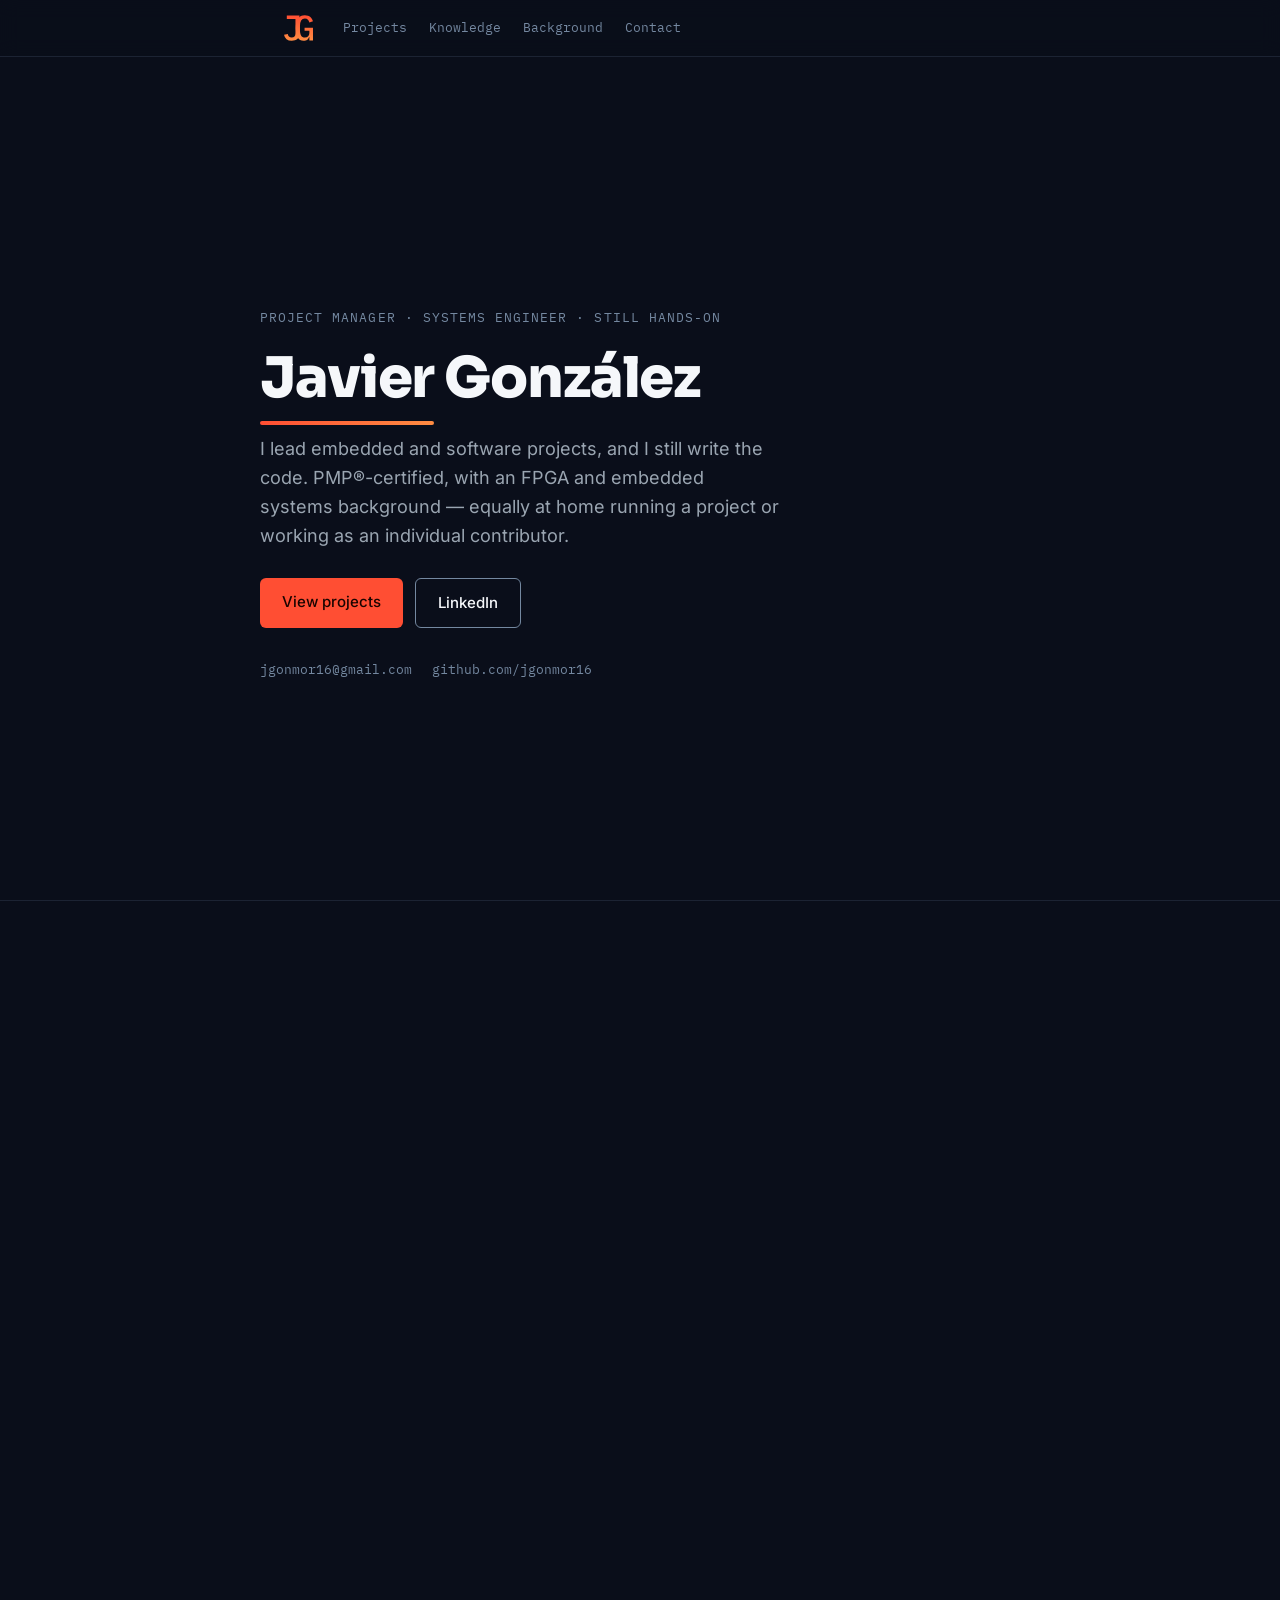
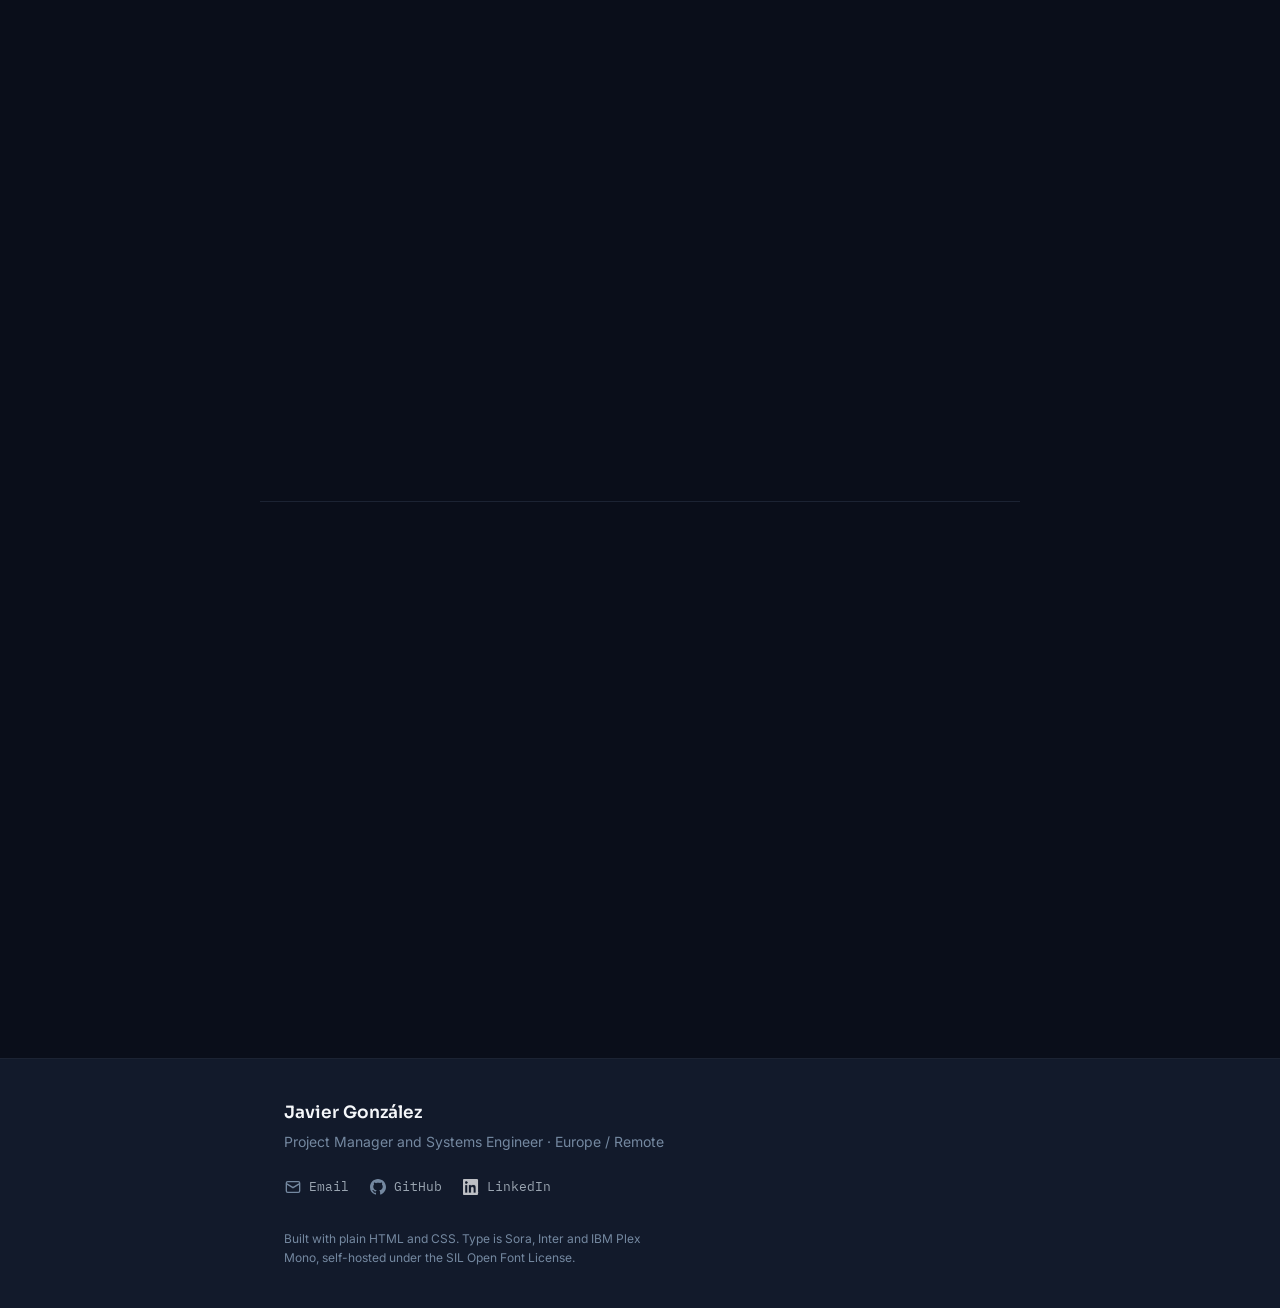
<file: index.html>
<!DOCTYPE html>
<html lang="en">

<head>
  <meta charset="UTF-8">
  <meta name="viewport" content="width=device-width, initial-scale=1.0">

  <title>Javier González — Project Manager &amp; Systems Engineer</title>
  <meta name="description"
        content="Portfolio of Javier González: PMP-certified project manager and systems engineer with an FPGA and embedded background, still hands-on in Open Source Projects (various programming languages).">
  <meta property="og:title"
        content="Javier González — Project Manager &amp; Systems Engineer">
  <meta property="og:description"
        content="PMP-certified project manager and systems engineer with an FPGA and embedded background. Still hands-on: Open Source Projects (various programming languages).">
  <meta property="og:type" content="website">
  <meta property="og:url" content="https://jgonmor16.github.io/">
  <meta property="og:image" content="https://jgonmor16.github.io/assets/img/og-image.png">
  <meta property="og:image:width" content="1200">
  <meta property="og:image:height" content="630">
  <meta property="og:image:alt" content="Javier González — project manager and systems engineer">
  <meta name="twitter:card" content="summary_large_image">
  <meta name="theme-color" content="#0A0E1A">

  <link rel="icon" href="assets/img/favicon.ico" sizes="32x32">
  <link rel="icon" href="assets/img/favicon.svg" type="image/svg+xml">
  <link rel="apple-touch-icon" href="assets/img/apple-touch-icon.png">

  <link rel="preload" href="assets/fonts/sora-latin-800-normal.woff2" as="font"
    type="font/woff2" crossorigin>
  <link rel="preload" href="assets/fonts/inter-latin-400-normal.woff2" as="font"
    type="font/woff2" crossorigin>

  <link rel="stylesheet" href="assets/css/fonts.css">
  <link rel="stylesheet" href="assets/css/tokens.css">
  <link rel="stylesheet" href="assets/css/base.css">
  <link rel="stylesheet" href="assets/css/nav.css">
  <link rel="stylesheet" href="assets/css/hero.css">
  <link rel="stylesheet" href="assets/css/projects.css">
  <link rel="stylesheet" href="assets/css/knowledge.css">
  <link rel="stylesheet" href="assets/css/background.css">
  <link rel="stylesheet" href="assets/css/contact.css">
  <link rel="stylesheet" href="assets/css/footer.css">
  <link rel="stylesheet" href="assets/css/motion.css">
</head>

<body>

  <a class="skip-link" href="#main">Skip to content</a>

  <nav class="nav" aria-label="Main">
    <div class="nav__inner">
      <a class="nav__mark" href="./" aria-label="Home">
        <img src="assets/img/logo.svg" alt="" width="29" height="26">
      </a>
      <ul class="nav__list">
        <li><a href="#projects">Projects</a></li>
        <li><a href="#knowledge">Knowledge</a></li>
        <li><a href="#background">Background</a></li>
        <li><a href="#contact">Contact</a></li>
      </ul>
    </div>
  </nav>

  <main id="main">
    <section class="hero" aria-label="Introduction">
      <div class="hero__inner">
        <p class="eyebrow">
          Project manager &middot; systems engineer &middot; still hands-on
        </p>

        <h1><span class="hero__mark">Javier</span> González</h1>

        <p class="hero__position">
          I lead embedded and software projects, and I still write the
          code. PMP&reg;-certified, with an FPGA and embedded systems
          background &mdash; equally at home running a project or working
          as an individual contributor.
        </p>

        <div class="hero__actions">
          <a class="btn btn--primary" href="#projects">View projects</a>
          <a class="btn btn--ghost"
            href="https://www.linkedin.com/in/jgonzalezmoreno/" target="_blank"
            rel="noopener">LinkedIn</a>
        </div>

        <ul class="hero__links" aria-label="Contact">
          <li>
            <a href="mailto:jgonmor16@gmail.com">jgonmor16@gmail.com</a>
          </li>
          <li>
            <a href="https://github.com/jgonmor16"
              target="_blank" rel="noopener">github.com/jgonmor16</a>
          </li>
        </ul>
      </div>
    </section>

    <section class="section" id="projects" aria-labelledby="projects-title">
      <p class="eyebrow">Selected work</p>
      <h2 class="section__title" id="projects-title">Personal Projects</h2>
      <p class="section__lead">
        Projects I have built outside of work &mdash; where the software
        engineering habits meet whatever I felt like learning that month.
      </p>

      <ul class="projects">

        <!-- hdlsnip.nvim -->
        <li class="project">
          <p class="project__index">01</p>
          <span class="project__go" aria-hidden="true">&#8594;</span>
          <h3 class="project__name">
            <a href="projects/hdlsnip/">hdlsnip.nvim</a>
          </h3>
          <p class="project__desc">
            VHDL templates rendered from Lua rather than pasted. A parameter
            can add a reset, change a handshake or restructure a process,
            because the template is code that generates code. Twenty-one
            templates, from a counter to an AXI4-Lite slave. It also reads the
            entities already in the project and writes their instantiations
            and testbenches. Every fixture is compiled and style-checked in
            CI.
          </p>
          <ul class="project__tags">
            <li>VHDL</li>
            <li>Lua</li>
            <li>Neovim</li>
            <li>GHDL</li>
          </ul>
          <div class="project__links">
            <a href="https://github.com/jgonmor16/hdlsnip.nvim"
              target="_blank" rel="noopener">Source Code</a>
            <a href="https://github.com/jgonmor16/hdlsnip.nvim/releases/tag/v1.0.0"
              target="_blank" rel="noopener">v1.0.0</a>
          </div>
        </li>

        <!-- Frame Extractor -->
        <li class="project">
          <p class="project__index">02</p>
          <span class="project__go" aria-hidden="true">&#8594;</span>
          <h3 class="project__name">
            <a href="projects/frame-extractor/">Frame Extractor</a>
          </h3>
          <p class="project__desc">
            Extract video frames as PNG or JPEG, from the command line or as a
            Python library. Built on ffmpeg, it turns the cases where ffmpeg
            quietly returns a wrong answer into clear errors. Published to PyPI
            automatically on each release.
          </p>
          <ul class="project__tags">
            <li>Python</li>
            <li>CLI</li>
            <li>ffmpeg</li>
            <li>PyPI</li>
          </ul>
          <div class="project__links">
            <a href="https://github.com/jgonmor16/frame-extractor"
              target="_blank" rel="noopener">Source Code</a>
            <a href="https://pypi.org/project/frame-extractor-ffmpeg/"
              target="_blank" rel="noopener">PyPI</a>
          </div>
        </li>

        <!-- Open Source Contributions -->
        <li class="project">
          <p class="project__index">03</p>
          <span class="project__go" aria-hidden="true">&#8594;</span>
          <h3 class="project__name">
            <a href="projects/hdl-tooling/">HDL tooling for Neovim</a>
          </h3>
          <p class="project__desc">
            Three merged pull requests on the editor tooling for hardware
            description languages. VHDL had no indent query in Neovim, so every
            buffer fell back to a Vimscript file written for the 1993 standard.
            Wrote the query, anchored so the indent cannot compound, with
            thirteen reference files testing it as a no-op. Two language-server
            root fixes merged alongside it.
          </p>
          <ul class="project__tags">
            <li>VHDL</li>
            <li>Tree-sitter</li>
            <li>Lua</li>
            <li>Neovim</li>
          </ul>
          <div class="project__links">
            <a href="https://github.com/jpt13653903/tree-sitter-vhdl/pull/75"
              target="_blank" rel="noopener">Indent query</a>
            <a href="https://github.com/neovim/nvim-lspconfig/pull/4506"
              target="_blank" rel="noopener">vhdl_ls fix</a>
            <a href="https://github.com/neovim/nvim-lspconfig/pull/4498"
              target="_blank" rel="noopener">verible fix</a>
          </div>
        </li>

        <!-- FVM Website -->
        <li class="project">
          <p class="project__index">04</p>
          <span class="project__go" aria-hidden="true">&#8594;</span>
          <h3 class="project__name">
            <a href="projects/fvm-website/">FVM Landing Website</a>
          </h3>
          <p class="project__desc">
            The landing page for FVM, an ESA-funded formal verification
            methodology from the Universidad de Sevilla, held everything a
            visitor needed and surfaced none of it. Rebuilt around the
            evidence its audience of verification engineers actually
            wanted. Vanilla HTML, CSS and JavaScript.
          </p>
          <ul class="project__tags">
            <li>HTML</li>
            <li>CSS</li>
            <li>JavaScript</li>
          </ul>
          <div class="project__links">
            <a href="https://fvm.us.es/"
              target="_blank" rel="noopener">Live site</a>
          </div>
        </li>
      </ul>

      <figure class="term" aria-label="ffmpeg silent failure versus
        frame-extractor">
        <figcaption class="term__bar">
          <span class="term__label">frame-extractor</span>
          <span class="term__note">the case the card is about</span>
        </figcaption>
        <pre class="term__code"><code><span class="tok-c"># ffmpeg: start time past the end of a 2.3s clip</span>
<span class="tok-p">$</span> ffmpeg <span class="tok-k">-ss</span> <span class="tok-n">9999</span> <span class="tok-k">-i</span> clip.mp4 <span class="tok-k">-frames:v</span> <span class="tok-n">1</span> out.png
<span class="tok-c"># exits 0. writes nothing. no error.</span>

<span class="tok-c"># same request, rejected</span>
<span class="tok-p">$</span> frame-extractor clip.mp4 <span class="tok-k">--start</span> <span class="tok-n">9999.0</span>
<span class="tok-e">error:</span> --start (9999.0s) is at or past the end of the video (2.300s) ...</code></pre>
        <div class="term__verdict">
          <span class="term__dot" aria-hidden="true"></span>
          EXIT 1
          <span class="term__meta">fails loudly, on purpose</span>
        </div>
      </figure>

    </section>

    <section class="section" id="knowledge" aria-labelledby="knowledge-title">
      <p class="eyebrow">What I work with</p>
      <h2 class="section__title" id="knowledge-title">Technical knowledge</h2>
      <p class="section__lead">
        Grouped by domain, with a note on where each one comes from.
      </p>

      <dl class="knowledge">

        <div class="knowledge__group">
          <dt class="knowledge__domain">Delivery</dt>
          <dd class="knowledge__items">
            Project Management Profesional (PMP&reg;), Software Delivery, Agile
            and Hybrid, Cost and Schedule control, Risk Management
          </dd>
          <dd class="knowledge__note">
            PMO governance across a multi-programme portfolio.
          </dd>
        </div>

        <div class="knowledge__group">
          <dt class="knowledge__domain">Software</dt>
          <dd class="knowledge__items">
            C, C++, Python, Lua, HTML, CSS, JavaScript, Bash
          </dd>
          <dd class="knowledge__note">
            A VHDL code generator, a CLI library on PyPI, Neovim tooling, web
            design.
          </dd>
        </div>

        <div class="knowledge__group">
          <dt class="knowledge__domain">Hardware &amp; embedded</dt>
          <dd class="knowledge__items">
            FPGA architecture, VHDL, Xilinx UltraScale, Atmel microcontrollers,
            RTOS, PCIe, AXI, Imaging sensors
          </dd>
          <dd class="knowledge__note">
            Star Tracker image pipeline and FPGA fault-injection research.
          </dd>
        </div>

        <div class="knowledge__group">
          <dt class="knowledge__domain">Tooling</dt>
          <dd class="knowledge__items">
            Git, Linux, GitHub Actions, GitLab, Neovim, Vivado, MS Project
          </dd>
          <dd class="knowledge__note">
            Git-based change control across a firmware team and project
            management experience.
          </dd>
        </div>

      </dl>
    </section>

    <section class="section" id="background"
      aria-labelledby="background-title">
      <p class="eyebrow">How I got here</p>
      <h2 class="section__title"
        id="background-title">Professional Background</h2>

      <p class="background__text">
        I started in research, building PCIe communications architecture for
        FPGA fault injection at the University of Seville, with a stint at
        ITSOFT prototyping IoT systems and demoing them to customers. After that
        I led the FPGA development for a Star Tracker, then moved into running
        programmes around that work as a Technical Project Manager, led the
        software engineering team, and finally transitioned to PM Officer,
        responsible for the full customer portfolio. I still write the code;
        the projects above are what that looks like now.
      </p>

      <ol class="arc" aria-label="Career progression">
        <li class="arc__step">FPGA Engineer</li>
        <li class="arc__step">Technical PM</li>
        <li class="arc__step">SW Engineering Manager</li>
        <li class="arc__step arc__step--current">PM Officer</li>
      </ol>

      <p class="background__more">
        <a href="https://www.linkedin.com/in/jgonzalezmoreno/"
          target="_blank" rel="noopener">Full history on LinkedIn</a>
      </p>
    </section>

    <section class="section" id="contact" aria-labelledby="contact-title">
      <p class="eyebrow">Get in touch</p>
      <h2 class="section__title" id="contact-title">Contact</h2>
      <p class="section__lead">
        Open to project management, systems engineering and Individual
        Contributions (IC) work in software and embedded systems. Email
        is the fastest way to reach me.
      </p>

      <ul class="contact">
        <li>
          <a href="mailto:jgonmor16@gmail.com">
            <span class="contact__icon" aria-hidden="true">
              <svg viewBox="0 0 24 24" width="16" height="16"
                fill="none" stroke="currentColor" stroke-width="2">
                <rect x="2" y="4" width="20" height="16" rx="2"/>
                <path d="m2 7 10 6 10-6"/>
              </svg>
            </span>
            <span class="contact__label">Email</span>
            <span class="contact__value">jgonmor16@gmail.com</span>
            <span class="contact__arrow" aria-hidden="true">&#8599;</span>
          </a>
        </li>
        <li>
          <a href="https://www.linkedin.com/in/jgonzalezmoreno/"
            target="_blank" rel="noopener">
            <span class="contact__icon">
              <img src="assets/img/InBug-White.png" alt="LinkedIn"
                width="16" height="16">
            </span>
            <span class="contact__label">LinkedIn</span>
            <span class="contact__value">Javier González Moreno</span>
            <span class="contact__arrow" aria-hidden="true">&#8599;</span>
          </a>
        </li>
        <li>
          <a href="https://github.com/jgonmor16"
            target="_blank" rel="noopener">
            <span class="contact__icon" aria-hidden="true">
              <svg viewBox="0 0 16 16" width="16" height="16" fill="currentColor">
                <path d="M6.766 11.328c-2.063-.25-3.516-1.734-3.516-3.656 0-.781.281-1.625.75-2.188-.203-.515-.172-1.609.063-2.062.625-.078 1.468.25 1.968.703.594-.187 1.219-.281 1.985-.281.765 0 1.39.094 1.953.265.484-.437 1.344-.765 1.969-.687.218.422.25 1.515.046 2.047.5.593.766 1.39.766 2.203 0 1.922-1.453 3.375-3.547 3.64.531.344.89 1.094.89 1.954v1.625c0 .468.391.734.86.547C13.781 14.359 16 11.53 16 8.03 16 3.61 12.406 0 7.984 0 3.563 0 0 3.61 0 8.031a7.88 7.88 0 0 0 5.172 7.422c.422.156.828-.125.828-.547v-1.25c-.219.094-.5.156-.75.156-1.031 0-1.64-.562-2.078-1.609-.172-.422-.36-.672-.719-.719-.187-.015-.25-.093-.25-.187 0-.188.313-.328.625-.328.453 0 .844.281 1.25.86.313.452.64.655 1.031.655s.641-.14 1-.5c.266-.265.47-.5.657-.656"/>
              </svg>
            </span>
            <span class="contact__label">GitHub</span>
            <span class="contact__value">jgonmor16</span>
            <span class="contact__arrow" aria-hidden="true">&#8599;</span>
          </a>
        </li>
      </ul>

    </section>

  </main>

  <footer class="foot">
    <div class="foot__inner">
      <p class="foot__name">Javier González</p>
      <p class="foot__role">
        Project Manager and Systems Engineer &middot; Europe / Remote
      </p>
      <ul class="foot__links">
        <li>
          <a href="mailto:jgonmor16@gmail.com">
            <span class="contact__icon" aria-hidden="true">
              <svg viewBox="0 0 24 24" width="16" height="16"
                fill="none" stroke="currentColor" stroke-width="2">
                <rect x="2" y="4" width="20" height="16" rx="2"/>
                <path d="m2 7 10 6 10-6"/>
              </svg>
            </span>
            Email
          </a>
        </li>
        <li>
          <a href="https://github.com/jgonmor16"
            target="_blank" rel="noopener">
            <span class="contact__icon" aria-hidden="true">
              <svg viewBox="0 0 16 16" width="16" height="16" fill="currentColor">
                <path d="M6.766 11.328c-2.063-.25-3.516-1.734-3.516-3.656 0-.781.281-1.625.75-2.188-.203-.515-.172-1.609.063-2.062.625-.078 1.468.25 1.968.703.594-.187 1.219-.281 1.985-.281.765 0 1.39.094 1.953.265.484-.437 1.344-.765 1.969-.687.218.422.25 1.515.046 2.047.5.593.766 1.39.766 2.203 0 1.922-1.453 3.375-3.547 3.64.531.344.89 1.094.89 1.954v1.625c0 .468.391.734.86.547C13.781 14.359 16 11.53 16 8.03 16 3.61 12.406 0 7.984 0 3.563 0 0 3.61 0 8.031a7.88 7.88 0 0 0 5.172 7.422c.422.156.828-.125.828-.547v-1.25c-.219.094-.5.156-.75.156-1.031 0-1.64-.562-2.078-1.609-.172-.422-.36-.672-.719-.719-.187-.015-.25-.093-.25-.187 0-.188.313-.328.625-.328.453 0 .844.281 1.25.86.313.452.64.655 1.031.655s.641-.14 1-.5c.266-.265.47-.5.657-.656"/>
              </svg>
            </span>
            GitHub</a>
        </li>
        <li>
          <a href="https://www.linkedin.com/in/jgonzalezmoreno/"
            target="_blank" rel="noopener">
            <span class="contact__icon">
              <img src="assets/img/InBug-White.png" alt="LinkedIn"
                width="16" height="16">
            </span>
            LinkedIn</a>
        </li>
      </ul>
      <p class="foot__colophon">
        Built with plain HTML and CSS. Type is Sora, Inter and IBM
        Plex Mono, self-hosted under the SIL Open Font License.
      </p>
    </div>
  </footer>

  <script src="assets/js/nav.js" defer></script>
  <script src="assets/js/motion.js" defer></script>

</body>

</html>
</file>
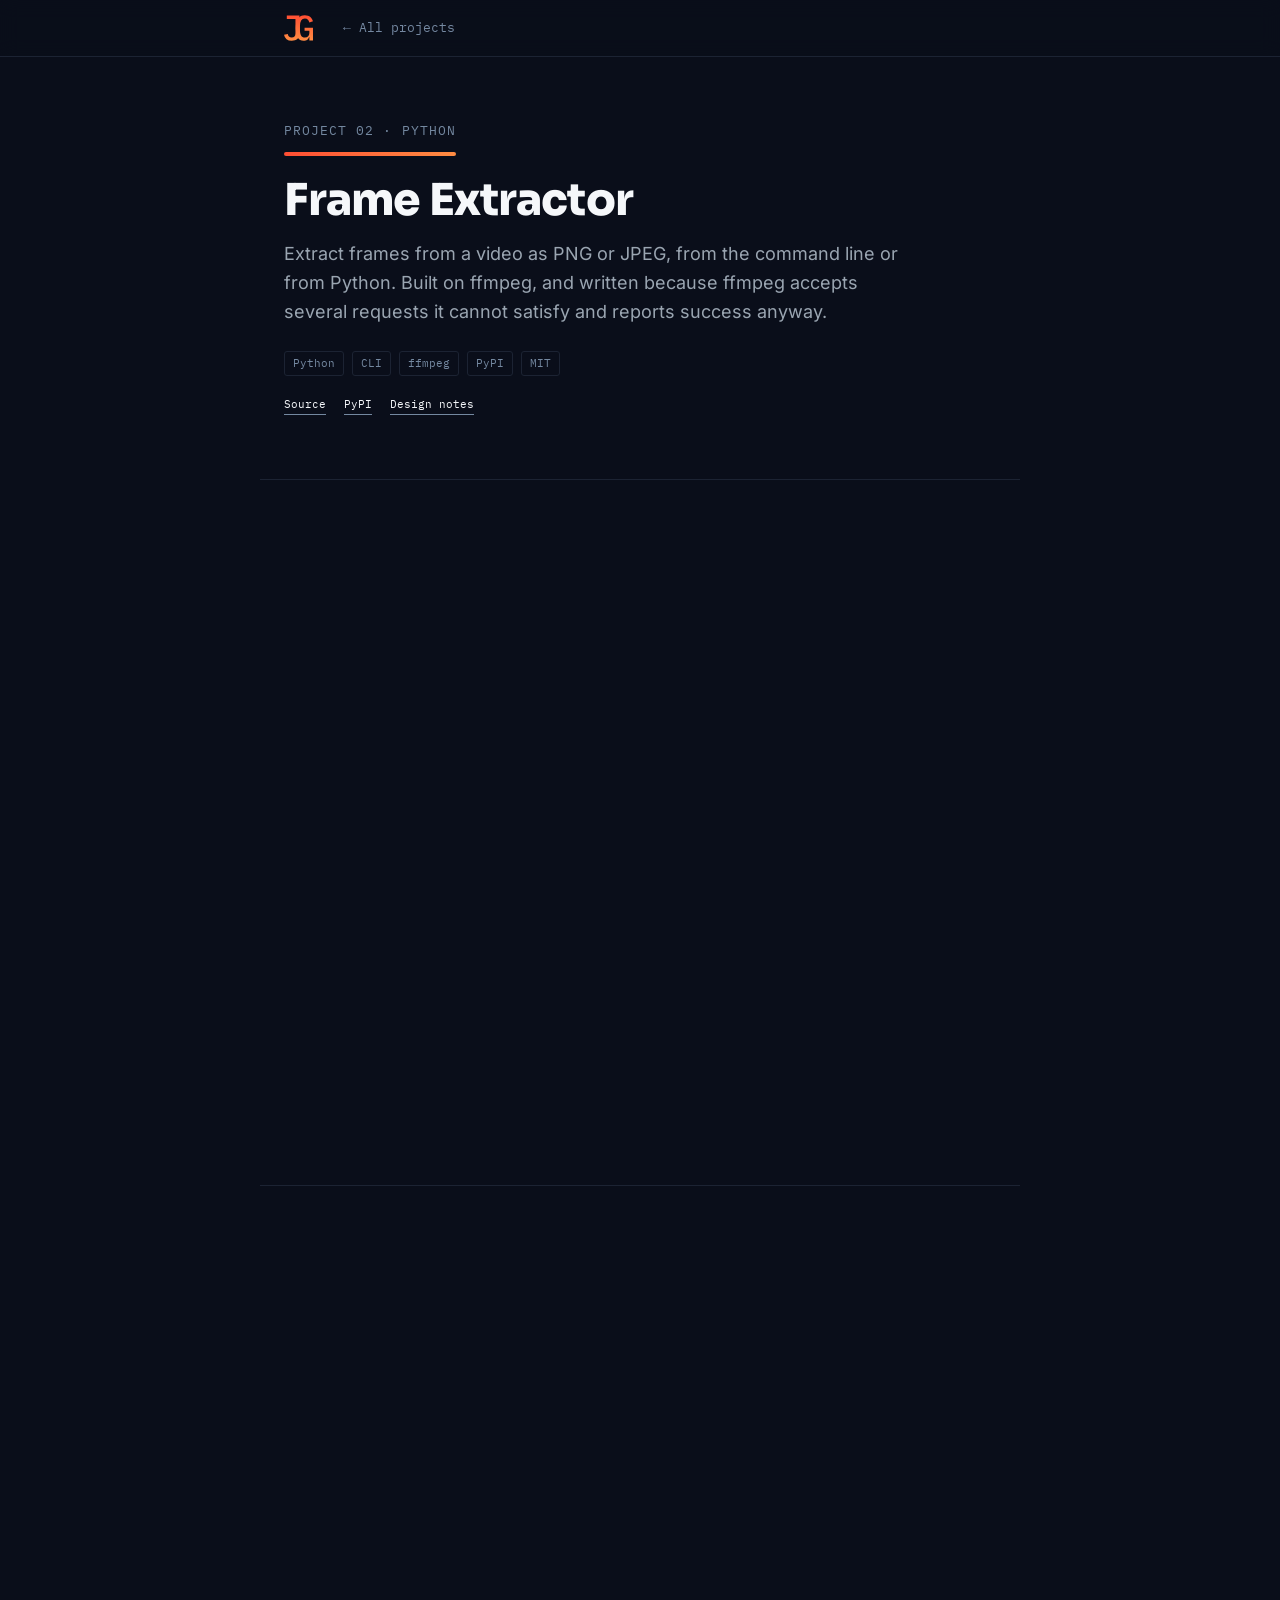
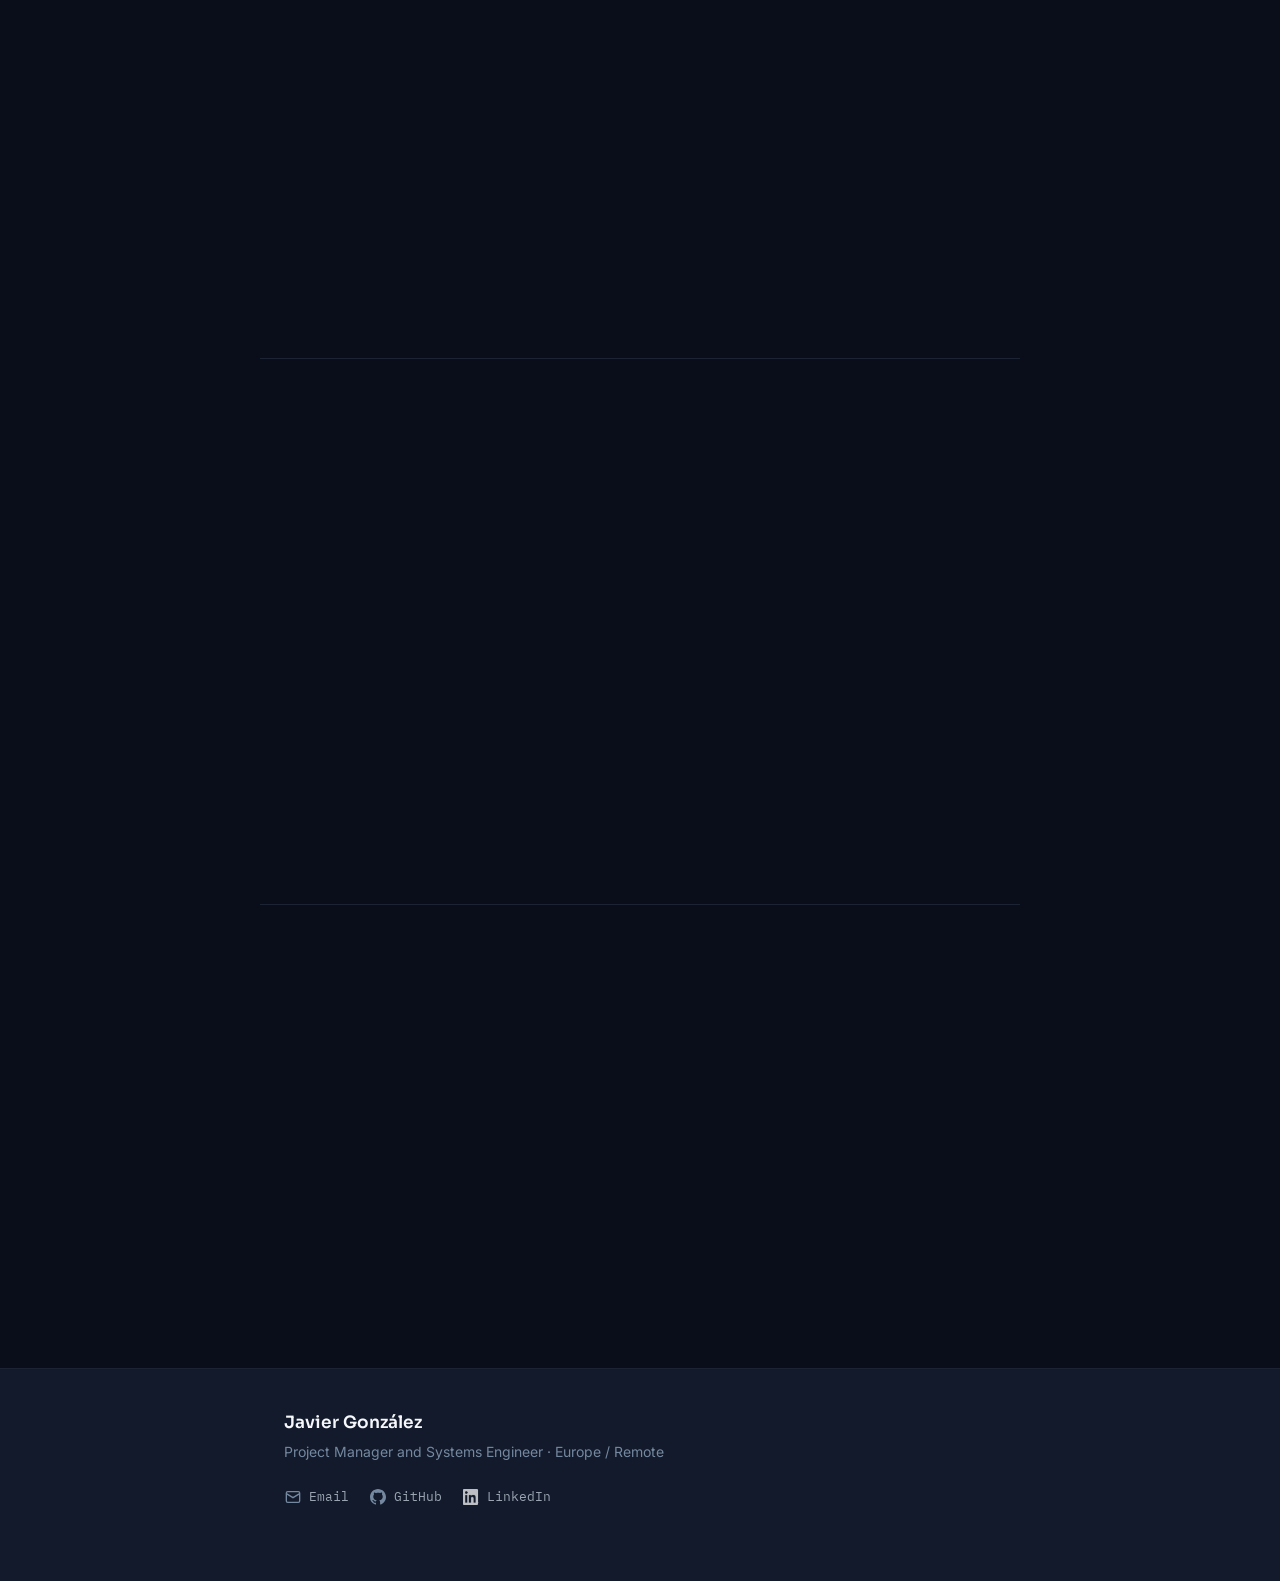
<file: projects/frame-extractor/index.html>
<!DOCTYPE html>
<html lang="en">

<head>
  <meta charset="UTF-8">
  <meta name="viewport" content="width=device-width, initial-scale=1.0">

  <title>Frame Extractor — Javier González</title>
  <meta name="description"
    content="Frame Extractor: a CLI and Python library for pulling frames out of video, built to reject the requests ffmpeg accepts and silently gets wrong.">

  <meta property="og:title" content="Frame Extractor — Javier González">
  <meta property="og:description"
    content="A CLI and Python library for pulling frames out of video, built to reject the requests ffmpeg accepts and silently gets wrong.">
  <meta property="og:type" content="article">
  <meta property="og:url" content="https://jgonmor16.github.io/projects/frame-extractor/">
  <meta property="og:image" content="https://jgonmor16.github.io/assets/img/og-image.png">
  <meta name="theme-color" content="#0A0E1A">

  <link rel="icon" href="/assets/img/favicon.ico" sizes="32x32">
  <link rel="icon" href="/assets/img/favicon.svg" type="image/svg+xml">
  <link rel="apple-touch-icon" href="/assets/img/apple-touch-icon.png">

  <link rel="stylesheet" href="/assets/css/fonts.css">
  <link rel="stylesheet" href="/assets/css/tokens.css">
  <link rel="stylesheet" href="/assets/css/base.css">
  <link rel="stylesheet" href="/assets/css/nav.css">
  <link rel="stylesheet" href="/assets/css/projects.css">
  <link rel="stylesheet" href="/assets/css/knowledge.css">
  <link rel="stylesheet" href="/assets/css/footer.css">
  <link rel="stylesheet" href="/assets/css/detail.css">
  <link rel="stylesheet" href="/assets/css/motion.css">
</head>

<body>

  <a class="skip-link" href="#main">Skip to content</a>

  <nav class="nav" aria-label="Main">
    <div class="nav__inner">
      <a class="nav__mark" href="/" aria-label="Home">
        <img src="/assets/img/logo.svg" alt="" width="29" height="26">
      </a>
      <ul class="nav__list">
        <li><a href="/#projects">&larr; All projects</a></li>
      </ul>
    </div>
  </nav>

  <main id="main">

    <header class="section detail__head">
      <p class="eyebrow">Project 02 &middot; Python</p>
      <h1 class="detail__title">Frame Extractor</h1>
      <p class="detail__lead">
        Extract frames from a video as PNG or JPEG, from the command
        line or from Python. Built on ffmpeg, and written because
        ffmpeg accepts several requests it cannot satisfy and reports
        success anyway.
      </p>

      <ul class="project__tags detail__tags">
        <li>Python</li>
        <li>CLI</li>
        <li>ffmpeg</li>
        <li>PyPI</li>
        <li>MIT</li>
      </ul>

      <div class="project__links detail__links">
        <a href="https://github.com/jgonmor16/frame-extractor" target="_blank" rel="noopener">Source</a>
        <a href="https://pypi.org/project/frame-extractor-ffmpeg/" target="_blank" rel="noopener">PyPI</a>
        <a href="https://github.com/jgonmor16/frame-extractor/blob/main/docs/DESIGN.md" target="_blank"
          rel="noopener">Design notes</a>
      </div>
    </header>

    <section class="section" aria-labelledby="problem-title">
      <p class="eyebrow">Problem</p>
      <h2 class="section__title" id="problem-title">
        Exit zero, wrong answer
      </h2>
      <p class="detail__text">
        For a one-off extraction by someone who knows ffmpeg, a wrapper
        adds very little. The whole job is one command. What it does
        add is a guard against the cases where ffmpeg exits zero and
        produces output that looks reasonable.
      </p>

      <div class="dtable-scroll">
        <table class="dtable">
          <thead>
            <tr>
              <th scope="col">What you ask for</th>
              <th scope="col">ffmpeg</th>
              <th scope="col">frame-extractor</th>
            </tr>
          </thead>
          <tbody>
            <tr>
              <td><code>--start 99</code> on a 2-second video</td>
              <td>writes nothing, exits 0</td>
              <td class="dtable__ok">rejected, exit 1</td>
            </tr>
            <tr>
              <td><code>--jpeg-quality 100</code>, valid range 2&ndash;31</td>
              <td>clamps to 31 silently</td>
              <td class="dtable__ok">rejected, exit 1</td>
            </tr>
            <tr>
              <td>re-extracting a shorter range</td>
              <td>leaves the previous run's surplus frames alongside
                the new ones</td>
              <td class="dtable__ok">refused unless
                <code>--overwrite</code>
              </td>
            </tr>
            <tr>
              <td><code>--scale -1:-1</code></td>
              <td>resizes nothing</td>
              <td class="dtable__ok">rejected, exit 1</td>
            </tr>
            <tr>
              <td><code>--fps 20</code> on a 10fps source</td>
              <td>40 files, every second one a duplicate</td>
              <td class="dtable__ok">rejected, exit 1</td>
            </tr>
          </tbody>
        </table>
      </div>

      <p class="detail__text">
        The third row is the one that bites. Frames from two runs end
        up in one directory with nothing marking which is which, and
        the count you get back is wrong rather than merely untidy.
      </p>
    </section>

    <section class="section" aria-labelledby="approach-title">
      <p class="eyebrow">Approach</p>
      <h2 class="section__title" id="approach-title">
        Refuse before running, not after
      </h2>
      <p class="detail__text">
        Every one of those cases is knowable before ffmpeg starts. The
        source is probed first, the request is checked against what the
        file can actually provide, and anything impossible is rejected
        with a single <code>error:</code> line on stderr and a non-zero
        exit. No tracebacks.
      </p>

      <!-- The preformatted lines below exceed 80 columns on
           purpose: whitespace is significant there, so wrapping
           the source would add real breaks to the output. -->
      <figure class="term">
        <div class="term__bar">
          <span class="term__label">the first row, run</span>
        </div>
        <pre class="term__code"><code><span class="tok-c"># ffmpeg: start past the end of a 2-second clip</span>
<span class="tok-p">$</span> ffmpeg <span class="tok-k">-ss</span> <span class="tok-n">99</span> <span class="tok-k">-i</span> in.mp4 <span class="tok-k">-vsync</span> <span class="tok-n">0</span> frames/f_%06d.png
<span class="tok-p">$</span> <span class="tok-k">echo</span> $?
<span class="tok-n">0</span> <span class="tok-c"># and frames/ is empty</span>

<span class="tok-p">$</span> frame-extractor in.mp4 frames/ <span class="tok-k">--start</span> <span class="tok-n">99</span>
<span class="tok-e">error:</span> --start (99.0s) is at or past the end of the video (2.000s)</code></pre>
        <figcaption class="term__verdict">
          <span class="term__dot" aria-hidden="true"></span>
          EXIT 1
          <span class="term__meta">rejected, as intended</span>
        </figcaption>
      </figure>

      <p class="detail__text">
        The same checks back the Python API, which raises
        <code>FrameExtractorError</code> subclasses rather than
        printing &mdash; the library never writes to stdout, so what to
        do with a failure stays with the caller.
      </p>
    </section>

    <section class="section" aria-labelledby="evidence-title">
      <p class="eyebrow">Evidence</p>
      <h2 class="section__title" id="evidence-title">
        What is actually verified
      </h2>

      <dl class="knowledge detail__facts">
        <div class="knowledge__group">
          <dt class="knowledge__domain">Tested</dt>
          <dd class="knowledge__items">Python 3.10 through 3.14</dd>
          <dd class="knowledge__note">
            <a href="https://github.com/jgonmor16/frame-extractor/actions/workflows/tests.yml"
              target="_blank" rel="noopener">CI</a> runs the full
            matrix on every pull request. The suite generates its own
            clip with ffmpeg's testsrc, so no fixture video is
            committed.
          </dd>
        </div>
        <div class="knowledge__group">
          <dt class="knowledge__domain">Dependencies</dt>
          <dd class="knowledge__items">None beyond ffmpeg itself</dd>
          <dd class="knowledge__note">
            No third-party Python packages &mdash; see
            <a href="https://github.com/jgonmor16/frame-extractor/blob/main/pyproject.toml"
              target="_blank" rel="noopener">pyproject.toml</a>.
          </dd>
        </div>
        <div class="knowledge__group">
          <dt class="knowledge__domain">Checked</dt>
          <dd class="knowledge__items">Lint, formatting, types, tests</dd>
          <dd class="knowledge__note">
            <a href="https://github.com/jgonmor16/frame-extractor/blob/main/Makefile"
              target="_blank" rel="noopener"><code>make check</code></a>
            runs locally exactly what CI runs.
          </dd>
        </div>
        <div class="knowledge__group">
          <dt class="knowledge__domain">Documented</dt>
          <dd class="knowledge__items">Design notes in the repository</dd>
          <dd class="knowledge__note">
            <a href="https://github.com/jgonmor16/frame-extractor/blob/main/docs/DESIGN.md"
              target="_blank" rel="noopener">DESIGN.md</a> explains why
            the ffmpeg invocation looks the way it does, for whoever
            changes a flag next.
          </dd>
        </div>
      </dl>
    </section>

    <section class="section" aria-labelledby="scope-title">
      <p class="eyebrow">Scope</p>
      <h2 class="section__title" id="scope-title">
        Where it does not help
      </h2>
      <p class="detail__text">
        Frames as arrays for machine learning or computer vision work
        are better served by PyAV or TorchCodec, rather than writing
        PNGs only to read them straight back. Anything past extraction
        &mdash; trimming, concatenating, re-encoding &mdash; is
        ffmpeg's job and stays there.
      </p>
      <p class="detail__text">
        Two of the frame-selection modes can return far fewer frames
        than expected, and that is correct rather than broken. Scene
        detection is a heuristic on pixel differences, not a cut list;
        in a test clip of four solid colours it found two of the three
        changes. The command line says so when a run writes nothing.
      </p>
    </section>

  </main>

  <footer class="foot">
    <div class="foot__inner">
      <p class="foot__name">Javier González</p>
      <p class="foot__role">
        Project Manager and Systems Engineer &middot; Europe / Remote
      </p>
      <ul class="foot__links">
        <li>
          <a href="mailto:jgonmor16@gmail.com">
            <span class="contact__icon" aria-hidden="true">
              <svg viewBox="0 0 24 24" width="16" height="16"
                fill="none" stroke="currentColor" stroke-width="2">
                <rect x="2" y="4" width="20" height="16" rx="2"/>
                <path d="m2 7 10 6 10-6"/>
              </svg>
            </span>
            Email
          </a>
        </li>
        <li>
          <a href="https://github.com/jgonmor16"
            target="_blank" rel="noopener">
            <span class="contact__icon" aria-hidden="true">
              <svg viewBox="0 0 16 16" width="16" height="16" fill="currentColor">
                <path d="M6.766 11.328c-2.063-.25-3.516-1.734-3.516-3.656 0-.781.281-1.625.75-2.188-.203-.515-.172-1.609.063-2.062.625-.078 1.468.25 1.968.703.594-.187 1.219-.281 1.985-.281.765 0 1.39.094 1.953.265.484-.437 1.344-.765 1.969-.687.218.422.25 1.515.046 2.047.5.593.766 1.39.766 2.203 0 1.922-1.453 3.375-3.547 3.64.531.344.89 1.094.89 1.954v1.625c0 .468.391.734.86.547C13.781 14.359 16 11.53 16 8.03 16 3.61 12.406 0 7.984 0 3.563 0 0 3.61 0 8.031a7.88 7.88 0 0 0 5.172 7.422c.422.156.828-.125.828-.547v-1.25c-.219.094-.5.156-.75.156-1.031 0-1.64-.562-2.078-1.609-.172-.422-.36-.672-.719-.719-.187-.015-.25-.093-.25-.187 0-.188.313-.328.625-.328.453 0 .844.281 1.25.86.313.452.64.655 1.031.655s.641-.14 1-.5c.266-.265.47-.5.657-.656"/>
              </svg>
            </span>
            GitHub</a>
        </li>
        <li>
          <a href="https://www.linkedin.com/in/jgonzalezmoreno/"
            target="_blank" rel="noopener">
            <span class="contact__icon">
              <img src="/assets/img/InBug-White.png" alt="LinkedIn"
                width="16" height="16">
            </span>
            LinkedIn</a>
        </li>
      </ul>
    </div>
  </footer>

  <script src="/assets/js/motion.js" defer></script>
</body>

</html>
</file>
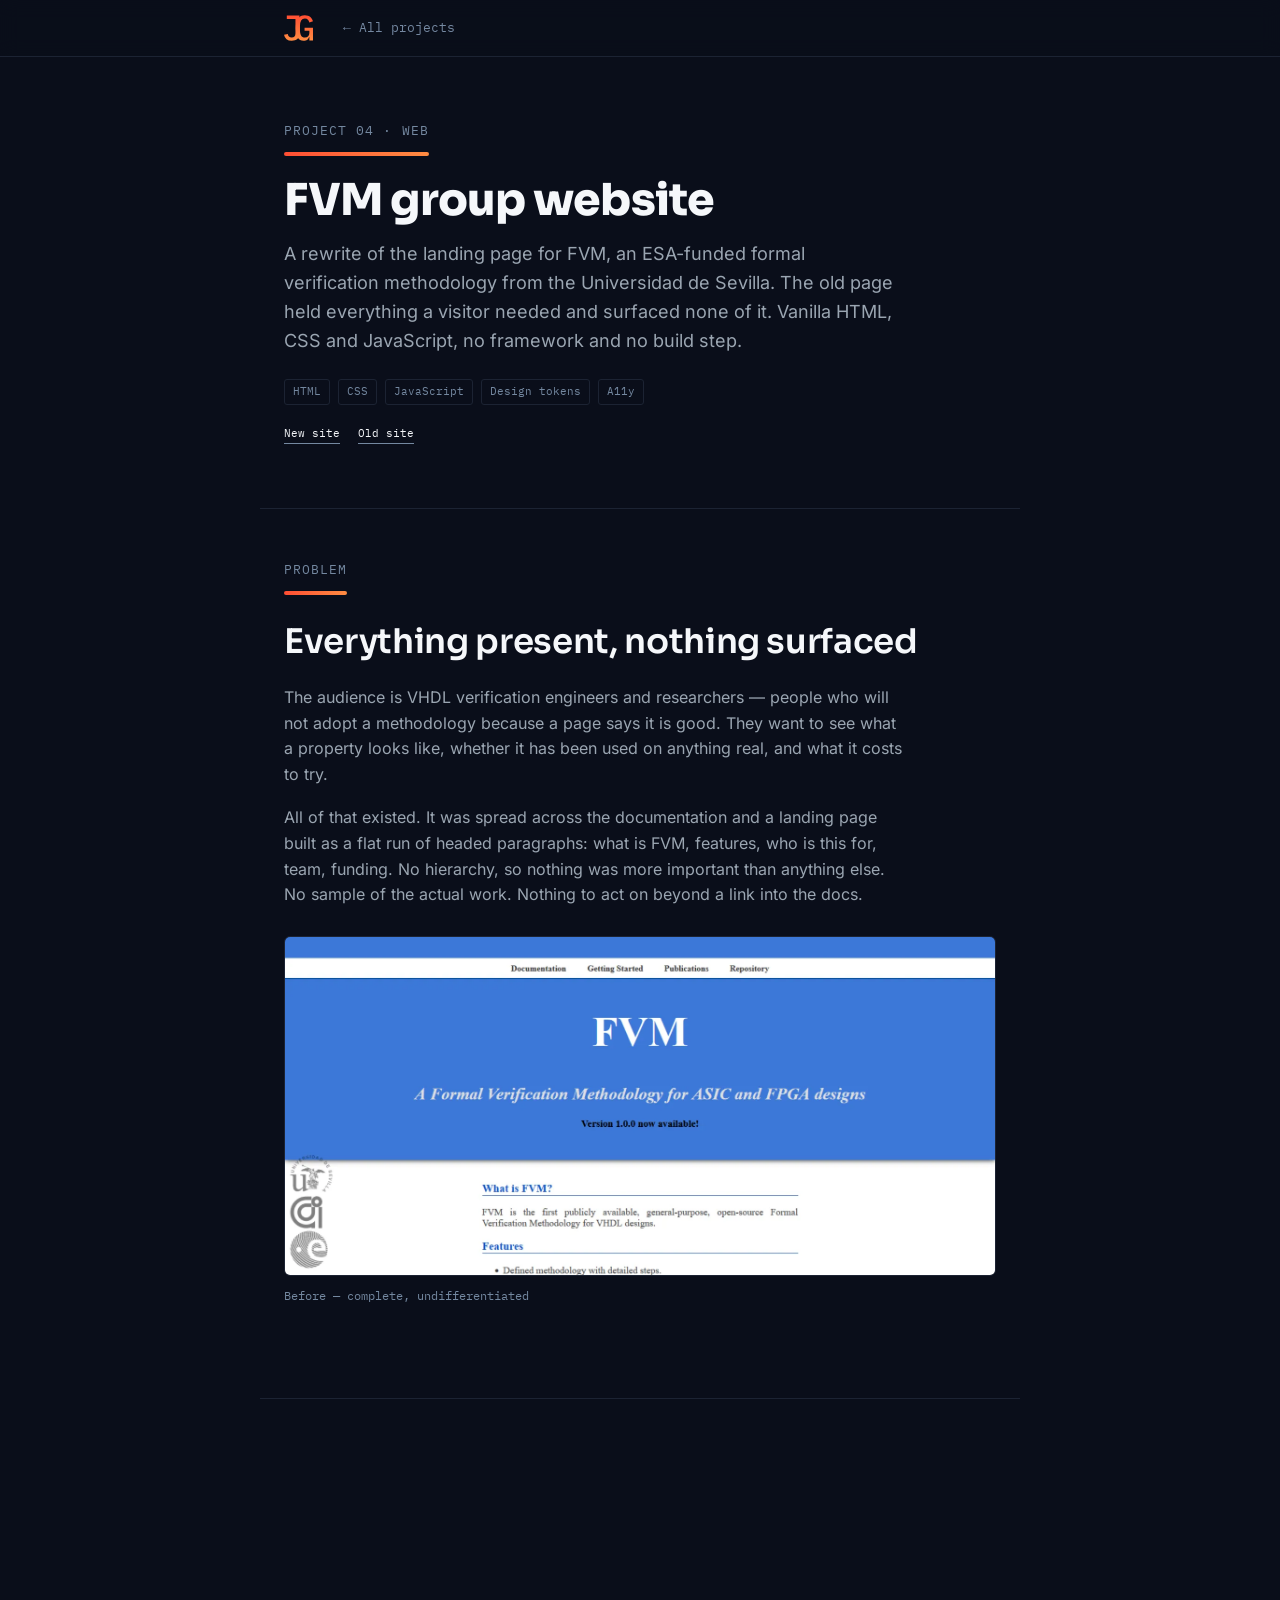
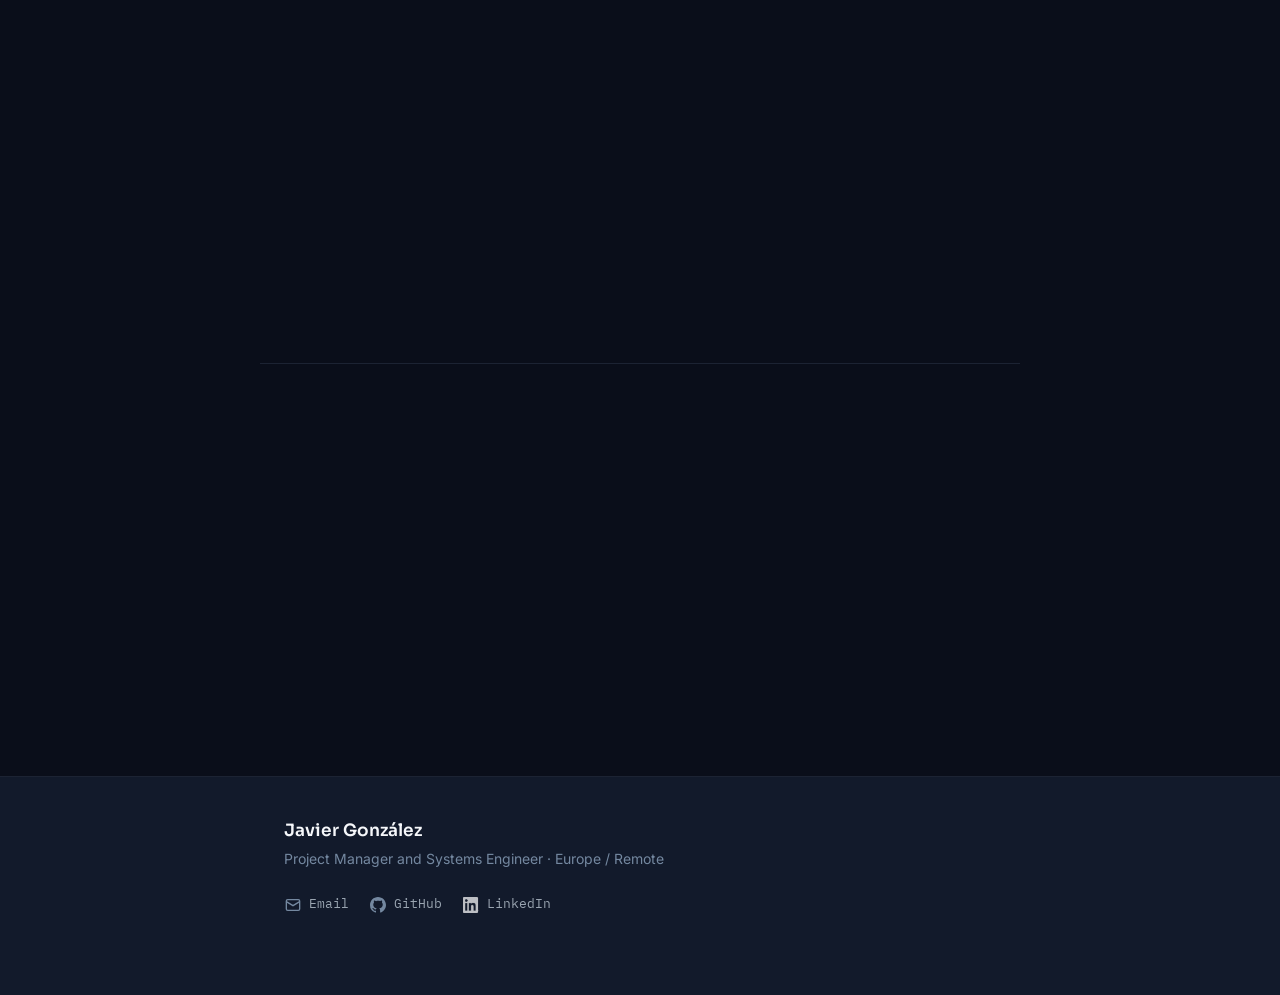
<file: projects/fvm-website/index.html>
<!DOCTYPE html>
<html lang="en">

<head>
  <meta charset="UTF-8">
  <meta name="viewport" content="width=device-width, initial-scale=1.0">

  <title>FVM group website — Javier González</title>
  <meta name="description"
    content="Rebuilding the landing page for FVM, an ESA-funded formal verification methodology, around the evidence its audience of verification engineers actually wanted.">

  <meta property="og:title" content="FVM group website — Javier González">
  <meta property="og:description"
    content="Rebuilding the landing page for FVM, an ESA-funded formal verification methodology, around the evidence its audience of verification engineers actually wanted.">
  <meta property="og:type" content="article">
  <meta property="og:url" content="https://jgonmor16.github.io/projects/fvm-website/">
  <meta property="og:image" content="https://jgonmor16.github.io/assets/img/og-image.png">
  <meta name="theme-color" content="#0A0E1A">

  <link rel="icon" href="/assets/img/favicon.ico" sizes="32x32">
  <link rel="icon" href="/assets/img/favicon.svg" type="image/svg+xml">
  <link rel="apple-touch-icon" href="/assets/img/apple-touch-icon.png">

  <link rel="stylesheet" href="/assets/css/fonts.css">
  <link rel="stylesheet" href="/assets/css/tokens.css">
  <link rel="stylesheet" href="/assets/css/base.css">
  <link rel="stylesheet" href="/assets/css/nav.css">
  <link rel="stylesheet" href="/assets/css/projects.css">
  <link rel="stylesheet" href="/assets/css/knowledge.css">
  <link rel="stylesheet" href="/assets/css/footer.css">
  <link rel="stylesheet" href="/assets/css/detail.css">
  <link rel="stylesheet" href="/assets/css/motion.css">
</head>

<body>

  <a class="skip-link" href="#main">Skip to content</a>

  <nav class="nav" aria-label="Main">
    <div class="nav__inner">
      <a class="nav__mark" href="/" aria-label="Home">
        <img src="/assets/img/logo.svg" alt="" width="29" height="26">
      </a>
      <ul class="nav__list">
        <li><a href="/#projects">&larr; All projects</a></li>
      </ul>
    </div>
  </nav>

  <main id="main">

    <header class="section detail__head">
      <p class="eyebrow">Project <span class="detail__num">04</span>
        &middot; Web</p>
      <h1 class="detail__title">FVM group website</h1>
      <p class="detail__lead">
        A rewrite of the landing page for FVM, an ESA-funded formal
        verification methodology from the Universidad de Sevilla. The
        old page held everything a visitor needed and surfaced none of
        it. Vanilla HTML, CSS and JavaScript, no framework and no
        build step.
      </p>

      <ul class="project__tags detail__tags">
        <li>HTML</li>
        <li>CSS</li>
        <li>JavaScript</li>
        <li>Design tokens</li>
        <li>A11y</li>
      </ul>

      <div class="project__links detail__links">
        <a href="https://eda.pages.woden.us.es/fvmwebsite/" target="_blank" rel="noopener">New site</a>
        <a href="https://fvm.us.es/" target="_blank" rel="noopener">Old site</a>
      </div>
    </header>

    <section class="section" aria-labelledby="problem-title">
      <p class="eyebrow">Problem</p>
      <h2 class="section__title" id="problem-title">
        Everything present, nothing surfaced
      </h2>
      <p class="detail__text">
        The audience is VHDL verification engineers and researchers
        &mdash; people who will not adopt a methodology because a page
        says it is good. They want to see what a property looks like,
        whether it has been used on anything real, and what it costs to
        try.
      </p>
      <p class="detail__text">
        All of that existed. It was spread across the documentation and
        a landing page built as a flat run of headed paragraphs: what
        is FVM, features, who is this for, team, funding. No hierarchy,
        so nothing was more important than anything else. No sample of
        the actual work. Nothing to act on beyond a link into the docs.
      </p>

      <figure class="detail__figure">
        <img src="/assets/img/fvm-before.webp"
          alt="The previous FVM landing page: a single column of
            headings and paragraphs with no visual hierarchy."
          width="1520" height="725" loading="lazy">
        <figcaption class="detail__caption">
          Before &mdash; complete, undifferentiated
        </figcaption>
      </figure>
    </section>

    <section class="section" aria-labelledby="approach-title">
      <p class="eyebrow">Approach</p>
      <h2 class="section__title" id="approach-title">
        Promote the evidence, add nothing
      </h2>
      <p class="detail__text">
        Almost no new content was written. The rewrite mostly moved
        facts that already existed in the documentation up to where a
        first-time visitor would meet them, and gave them a shape.
      </p>
      <p class="detail__text">
        The hero now carries a real PSL property beside the pitch, with
        the verdict underneath it &mdash; a proof result, the assertion
        count, the runtime. A verification engineer can judge the
        methodology from that panel alone, which is the only judgement
        that matters to them.
      </p>

      <figure class="detail__figure">
        <img src="/assets/img/fvm-hero.webp"
          alt="The new FVM hero: version badge, wordmark, tagline,
            two calls to action, and a panel showing a proven
            property with its assertion count and runtime."
          width="1349" height="643" loading="lazy">
        <figcaption class="detail__caption">
          After &mdash; the pitch and the proof, side by side
        </figcaption>
      </figure>

      <p class="detail__text">
        The results section does the same job with numbers that were
        buried in the docs: every design in the example repository
        verified, the assertion count on the most complex of them, the
        part-time hours it took a junior engineer, and the bugs found
        in designs that had already passed simulation. That last figure
        is the argument for formal verification in one line, and it was
        not on the site at all.
      </p>

      <figure class="detail__figure">
        <img src="/assets/img/fvm-results.webp"
          alt="The results section: three statistic cards showing
            assertions proven, hours spent, and bugs found after
            simulation had passed."
          width="1520" height="654" loading="lazy">
        <figcaption class="detail__caption">
          Numbers lifted out of the documentation
        </figcaption>
      </figure>

      <p class="detail__text">
        Getting started was reduced to the one command that begins
        everything, with a copy control beside it and the external
        requirements stated plainly underneath rather than discovered
        during an install.
      </p>
    </section>

    <section class="section" aria-labelledby="build-title">
      <p class="eyebrow">Build</p>
      <h2 class="section__title" id="build-title">
        Maintainable by researchers
      </h2>
      <p class="detail__text">
        The people who will maintain this are verification researchers,
        not front-end developers. That ruled out a framework, a build
        step and a toolchain that rots between releases. It is plain
        HTML, CSS and JavaScript, served as files.
      </p>

      <dl class="knowledge detail__facts">
        <div class="knowledge__group">
          <dt class="knowledge__domain">Theming</dt>
          <dd class="knowledge__items">
            Light and dark from one token set
          </dd>
          <dd class="knowledge__note">
            Every colour is declared once with
            <code>light-dark()</code>. The theme script is inline in
            the head, ahead of the stylesheets, so the page never
            flashes the wrong theme before settling.
          </dd>
        </div>
        <div class="knowledge__group">
          <dt class="knowledge__domain">Type</dt>
          <dd class="knowledge__items">
            IBM Plex Sans and Mono, self-hosted
          </dd>
          <dd class="knowledge__note">
            Latin subsets under the SIL Open Font License, served from
            the same origin, so the page makes no third-party
            requests.
          </dd>
        </div>
        <div class="knowledge__group">
          <dt class="knowledge__domain">Motion</dt>
          <dd class="knowledge__items">Reveal on scroll, fails safe</dd>
          <dd class="knowledge__note">
            The script adds the class that hides content only after
            confirming motion is allowed, so if it never runs the page
            is simply visible.
          </dd>
        </div>
        <div class="knowledge__group">
          <dt class="knowledge__domain">Version</dt>
          <dd class="knowledge__items">Read live from PyPI</dd>
          <dd class="knowledge__note">
            The release number in the hero is fetched on load. If the
            request fails it keeps whatever is in the markup, so the
            page degrades to a stale truth rather than an empty space.
          </dd>
        </div>
      </dl>
    </section>

    <section class="section" aria-labelledby="scope-title">
      <p class="eyebrow">Scope</p>
      <h2 class="section__title" id="scope-title">
        What is mine and what is not
      </h2>
      <p class="detail__text">
        The methodology, the tooling, the results and the paper are the
        work of the FVM team at the Universidad de Sevilla, supported
        by the European Space Agency. I designed and built the landing
        page around them. The documentation site is separate and was
        left alone.
      </p>
      <p class="detail__text">
        The rewrite currently runs on the GitLab mirror. It replaces
        the page at the official domain in September.
      </p>
    </section>

  </main>

  <footer class="foot">
    <div class="foot__inner">
      <p class="foot__name">Javier González</p>
      <p class="foot__role">
        Project Manager and Systems Engineer &middot; Europe / Remote
      </p>
      <ul class="foot__links">
        <li>
          <a href="mailto:jgonmor16@gmail.com">
            <span class="contact__icon" aria-hidden="true">
              <svg viewBox="0 0 24 24" width="16" height="16" fill="none" stroke="currentColor" stroke-width="2">
                <rect x="2" y="4" width="20" height="16" rx="2" />
                <path d="m2 7 10 6 10-6" />
              </svg>
            </span>
            Email
          </a>
        </li>
        <li>
          <a href="https://github.com/jgonmor16" target="_blank" rel="noopener">
            <span class="contact__icon" aria-hidden="true">
              <svg viewBox="0 0 16 16" width="16" height="16" fill="currentColor">
                <path
                  d="M6.766 11.328c-2.063-.25-3.516-1.734-3.516-3.656 0-.781.281-1.625.75-2.188-.203-.515-.172-1.609.063-2.062.625-.078 1.468.25 1.968.703.594-.187 1.219-.281 1.985-.281.765 0 1.39.094 1.953.265.484-.437 1.344-.765 1.969-.687.218.422.25 1.515.046 2.047.5.593.766 1.39.766 2.203 0 1.922-1.453 3.375-3.547 3.64.531.344.89 1.094.89 1.954v1.625c0 .468.391.734.86.547C13.781 14.359 16 11.53 16 8.03 16 3.61 12.406 0 7.984 0 3.563 0 0 3.61 0 8.031a7.88 7.88 0 0 0 5.172 7.422c.422.156.828-.125.828-.547v-1.25c-.219.094-.5.156-.75.156-1.031 0-1.64-.562-2.078-1.609-.172-.422-.36-.672-.719-.719-.187-.015-.25-.093-.25-.187 0-.188.313-.328.625-.328.453 0 .844.281 1.25.86.313.452.64.655 1.031.655s.641-.14 1-.5c.266-.265.47-.5.657-.656" />
              </svg>
            </span>
            GitHub</a>
        </li>
        <li>
          <a href="https://www.linkedin.com/in/jgonzalezmoreno/" target="_blank" rel="noopener">
            <span class="contact__icon">
              <img src="/assets/img/InBug-White.png" alt="LinkedIn" width="16" height="16">
            </span>
            LinkedIn</a>
        </li>
      </ul>
    </div>
  </footer>

  <script src="/assets/js/motion.js" defer></script>
</body>

</html>
</file>
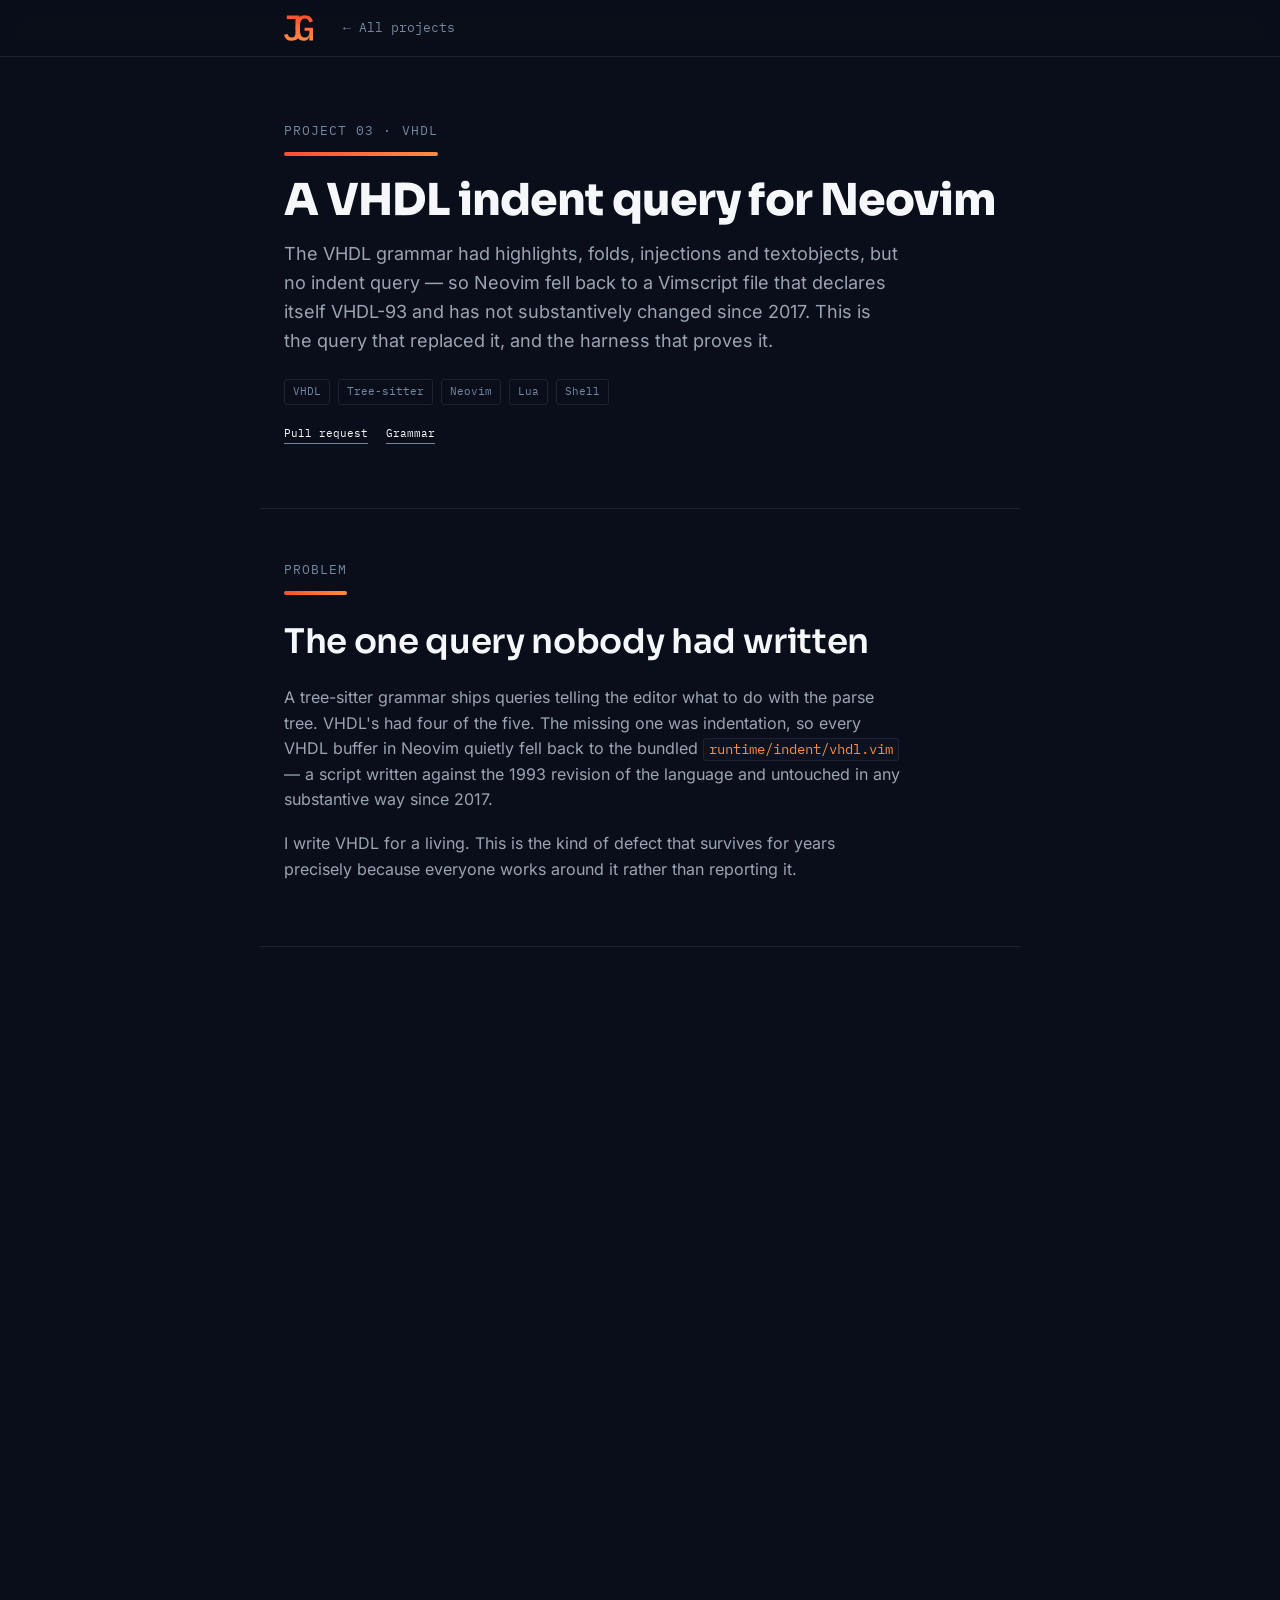
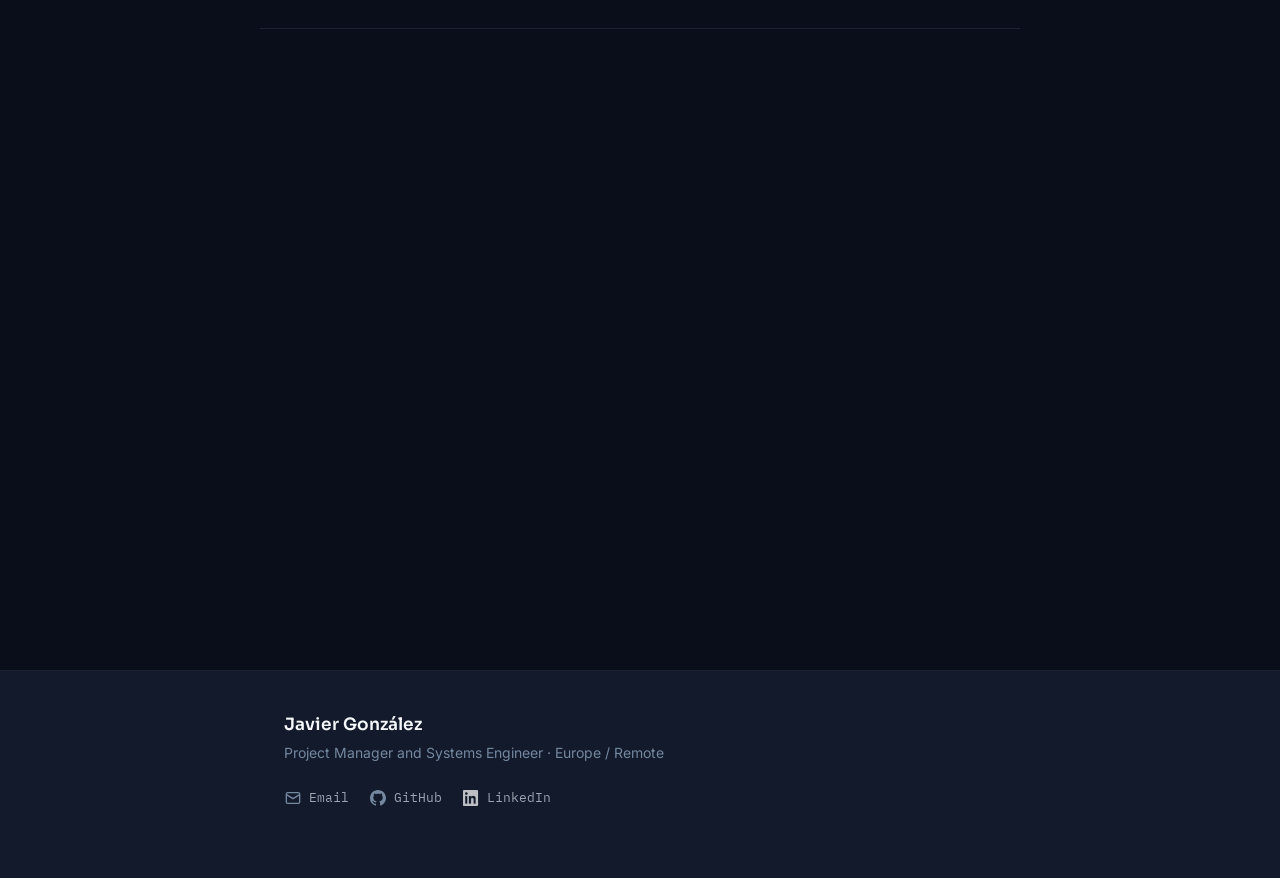
<file: projects/hdl-tooling/index.html>
<!DOCTYPE html>
<html lang="en">

<head>
  <meta charset="UTF-8">
  <meta name="viewport" content="width=device-width, initial-scale=1.0">

  <title>VHDL indent query for Neovim — Javier González</title>
  <meta name="description"
    content="Writing the indent query VHDL never had in Neovim, anchored on wrapper nodes so indentation cannot compound, with thirteen reference files testing it as a no-op.">

  <meta property="og:title" content="VHDL indent query for Neovim — Javier González">
  <meta property="og:description"
    content="Writing the indent query VHDL never had in Neovim, anchored on wrapper nodes so indentation cannot compound, with thirteen reference files testing it as a no-op.">
  <meta property="og:type" content="article">
  <meta property="og:url" content="https://jgonmor16.github.io/projects/hdl-tooling/">
  <meta property="og:image" content="https://jgonmor16.github.io/assets/img/og-image.png">
  <meta name="theme-color" content="#0A0E1A">

  <link rel="icon" href="/assets/img/favicon.ico" sizes="32x32">
  <link rel="icon" href="/assets/img/favicon.svg" type="image/svg+xml">
  <link rel="apple-touch-icon" href="/assets/img/apple-touch-icon.png">

  <link rel="stylesheet" href="/assets/css/fonts.css">
  <link rel="stylesheet" href="/assets/css/tokens.css">
  <link rel="stylesheet" href="/assets/css/base.css">
  <link rel="stylesheet" href="/assets/css/nav.css">
  <link rel="stylesheet" href="/assets/css/projects.css">
  <link rel="stylesheet" href="/assets/css/knowledge.css">
  <link rel="stylesheet" href="/assets/css/footer.css">
  <link rel="stylesheet" href="/assets/css/detail.css">
  <link rel="stylesheet" href="/assets/css/motion.css">
</head>

<body>

  <a class="skip-link" href="#main">Skip to content</a>

  <nav class="nav" aria-label="Main">
    <div class="nav__inner">
      <a class="nav__mark" href="/" aria-label="Home">
        <img src="/assets/img/logo.svg" alt="" width="29" height="26">
      </a>
      <ul class="nav__list">
        <li><a href="/#projects">&larr; All projects</a></li>
      </ul>
    </div>
  </nav>

  <main id="main">

    <header class="section detail__head">
      <p class="eyebrow">Project <span class="detail__num">03</span>
        &middot; VHDL</p>
      <h1 class="detail__title">A VHDL indent query for Neovim</h1>
      <p class="detail__lead">
        The VHDL grammar had highlights, folds, injections and
        textobjects, but no indent query &mdash; so Neovim fell back to
        a Vimscript file that declares itself VHDL-93 and has not
        substantively changed since 2017. This is the query that
        replaced it, and the harness that proves it.
      </p>

      <ul class="project__tags detail__tags">
        <li>VHDL</li>
        <li>Tree-sitter</li>
        <li>Neovim</li>
        <li>Lua</li>
        <li>Shell</li>
      </ul>

      <div class="project__links detail__links">
        <a href="https://github.com/jpt13653903/tree-sitter-vhdl/pull/75" target="_blank" rel="noopener">Pull
          request</a>
        <a href="https://github.com/jpt13653903/tree-sitter-vhdl" target="_blank" rel="noopener">Grammar</a>
      </div>
    </header>

    <section class="section" aria-labelledby="problem-title">
      <p class="eyebrow">Problem</p>
      <h2 class="section__title" id="problem-title">
        The one query nobody had written
      </h2>
      <p class="detail__text">
        A tree-sitter grammar ships queries telling the editor what to
        do with the parse tree. VHDL's had four of the five. The
        missing one was indentation, so every VHDL buffer in Neovim
        quietly fell back to the bundled
        <code>runtime/indent/vhdl.vim</code> &mdash; a script written
        against the 1993 revision of the language and untouched in any
        substantive way since 2017.
      </p>
      <p class="detail__text">
        I write VHDL for a living. This is the kind of defect that
        survives for years precisely because everyone works around it
        rather than reporting it.
      </p>
    </section>

    <section class="section" aria-labelledby="approach-title">
      <p class="eyebrow">Approach</p>
      <h2 class="section__title" id="approach-title">
        Anchor on the wrapper, not the clause
      </h2>
      <p class="detail__text">
        The obvious way to indent an <code>if/elsif/else</code> chain
        is to capture each clause. It is also wrong. Every clause is an
        ancestor of the lines below it and each starts on a different
        row, so nvim-treesitter's
        <code>is_processed_by_row</code> does not deduplicate them and
        the indent compounds one level per clause:
      </p>

      <!-- The preformatted lines below exceed 80 columns on
           purpose: whitespace is significant there, so
           wrapping the source would add real breaks. -->
      <figure class="term">
        <div class="term__bar">
          <span class="term__label">anchoring on each clause</span>
          <span class="term__note">what not to do</span>
        </div>
        <pre class="term__code"><code><span class="tok-k">if</span> reset = <span class="tok-str">'1'</span> <span class="tok-k">then</span>
  count &lt;= <span class="tok-n">0</span>;
<span class="tok-k">elsif</span> <span class="tok-fn">rising_edge</span>(clk) <span class="tok-k">then</span>
    count &lt;= count + <span class="tok-n">1</span>; <span class="tok-e">-- one level too deep</span>
<span class="tok-k">elsif</span> enable = <span class="tok-str">'1'</span> <span class="tok-k">then</span>
      count &lt;= count; <span class="tok-e">-- and again</span>
<span class="tok-k">end if</span>;</code></pre>
        <figcaption class="term__verdict">
          <span class="term__dot" aria-hidden="true"></span>
          COMPOUNDS
          <span class="term__meta">one level per clause</span>
        </figcaption>
      </figure>

      <p class="detail__text">
        So the query anchors on the outermost wrapper of each construct
        instead. <code>if_statement_block</code> appears exactly once
        per chain however many <code>elsif</code> clauses sit inside
        it, so the depth cannot compound. It also makes the query
        robust to the grammar changing underneath it: if the maintainer
        flattens <code>if/elsif/else</code> later, the results are
        identical under either tree shape and nothing here needs
        touching.
      </p>
      <p class="detail__text">
        The head and body nodes are deliberately left uncaptured. One
        wrapper covers both the declarative and statement regions, and
        <code>"begin"</code> branches back to the construct's own
        level. Two of them &mdash; <code>process_head</code> and
        <code>generate_body</code> &mdash; have an optional-keyword
        variant whose node starts on a different line in each form, so
        neither can be anchored directly at all.
      </p>
    </section>

    <section class="section" aria-labelledby="tests-title">
      <p class="eyebrow">Tests</p>
      <h2 class="section__title" id="tests-title">
        Correct output is an empty diff
      </h2>
      <p class="detail__text">
        Thirteen reference files, one per construct family, each
        already indented the way the query should indent it.
        Re-indenting a correct file must change nothing, so the check
        is a diff against the input itself. There are no
        expected-output files, which means there is nothing to drift
        out of step with the query.
      </p>

      <figure class="term">
        <div class="term__bar">
          <span class="term__label">test/indent/run.sh</span>
        </div>
        <pre class="term__code"><code><span class="tok-p">$</span> NVIM_TREESITTER=/path/to/nvim-treesitter ./test/indent/run.sh
<span class="tok-c"># builds the parser from the working tree, then stages</span>
<span class="tok-c"># queries/Neovim as queries/vhdl on the runtimepath</span>
<span class="tok-str">13 passed</span></code></pre>
        <figcaption class="term__verdict">
          <span class="term__dot" aria-hidden="true"></span>
          EXIT 0
          <span class="term__meta">no diff against any reference</span>
        </figcaption>
      </figure>

      <p class="detail__text">
        The runner also refuses to report a result it cannot trust. It
        asserts the tree-sitter <code>indentexpr</code> is actually
        active before measuring anything, and exits <code>3</code> if
        it is not. Without that guard a misconfigured run falls back to
        the old Vimscript indent and emits a full set of
        plausible-looking diffs &mdash; the worst kind of failure,
        because it looks exactly like real output.
      </p>
      <p class="detail__text">
        None of this can run in the grammar's own CI. The tree-sitter
        indent implementation lives in the nvim-treesitter plugin
        rather than the tree-sitter CLI, so the plugin has to be on
        disk for any of it to execute.
      </p>
    </section>

    <section class="section" aria-labelledby="scope-title">
      <p class="eyebrow">Scope</p>
      <h2 class="section__title" id="scope-title">
        Listed, not quietly omitted
      </h2>
      <p class="detail__text">
        The pull request names what the query does not handle:
        multi-line aggregates and the continuation lines of concurrent
        assignments; the hanging-paren style, since this imposes the
        block style on interface lists; and
        <code>configuration</code> and <code>context</code>
        declarations, protected types, and
        <code>with ... select</code>.
      </p>
      <p class="detail__text">
        Writing that list down is the point. A reviewer can weigh what
        arrived against what did not, rather than finding the gaps
        later and wondering whether they were decisions or oversights.
      </p>
    </section>

    <section class="section" aria-labelledby="also-title">
      <p class="eyebrow">Also merged</p>
      <h2 class="section__title" id="also-title">
        Two root-resolution fixes
      </h2>
      <p class="detail__text">
        Both in
        <a href="https://github.com/neovim/nvim-lspconfig" target="_blank" rel="noopener">nvim-lspconfig</a>, where most
        Neovim users get their language-server configuration.
      </p>

      <dl class="knowledge detail__facts">
        <div class="knowledge__group">
          <dt class="knowledge__domain">vhdl_ls</dt>
          <dd class="knowledge__items">Root marker removed</dd>
          <dd class="knowledge__note">
            <a href="https://github.com/neovim/nvim-lspconfig/pull/4506" target="_blank" rel="noopener">#4506</a>
            &mdash;
            <code>.vhdl_ls.toml</code> was a listed marker, but the
            server only ever reads it from <code>$HOME</code>, so
            <code>root_dir</code> resolved to the home directory for
            every VHDL file beneath it. Proven by reading the server's
            own config loader.
          </dd>
        </div>
        <div class="knowledge__group">
          <dt class="knowledge__domain">verible</dt>
          <dd class="knowledge__items">Root marker added</dd>
          <dd class="knowledge__note">
            <a href="https://github.com/neovim/nvim-lspconfig/pull/4498" target="_blank" rel="noopener">#4498</a>
            &mdash; upstream
            documents <code>verible.filelist</code> as the project
            root, but the config carried only <code>.git</code>, so a
            project whose filelist sat apart from its repository root
            resolved to an ancestor.
          </dd>
        </div>
      </dl>

      <p class="detail__text">
        The second was scoped deliberately. Correcting the root did not
        restore cross-file go-to-definition, which is what I had been
        chasing when I found it &mdash; that turned out to be
        <a href="https://github.com/chipsalliance/verible/issues/2290" target="_blank" rel="noopener">a separate
          issue</a> in the
        language server itself. Bundling an unproven fix with a proven
        one would only have made the proven one harder to review.
      </p>
    </section>

  </main>

  <footer class="foot">
    <div class="foot__inner">
      <p class="foot__name">Javier González</p>
      <p class="foot__role">
        Project Manager and Systems Engineer &middot; Europe / Remote
      </p>
      <ul class="foot__links">
        <li>
          <a href="mailto:jgonmor16@gmail.com">
            <span class="contact__icon" aria-hidden="true">
              <svg viewBox="0 0 24 24" width="16" height="16" fill="none" stroke="currentColor" stroke-width="2">
                <rect x="2" y="4" width="20" height="16" rx="2" />
                <path d="m2 7 10 6 10-6" />
              </svg>
            </span>
            Email
          </a>
        </li>
        <li>
          <a href="https://github.com/jgonmor16" target="_blank" rel="noopener">
            <span class="contact__icon" aria-hidden="true">
              <svg viewBox="0 0 16 16" width="16" height="16" fill="currentColor">
                <path
                  d="M6.766 11.328c-2.063-.25-3.516-1.734-3.516-3.656 0-.781.281-1.625.75-2.188-.203-.515-.172-1.609.063-2.062.625-.078 1.468.25 1.968.703.594-.187 1.219-.281 1.985-.281.765 0 1.39.094 1.953.265.484-.437 1.344-.765 1.969-.687.218.422.25 1.515.046 2.047.5.593.766 1.39.766 2.203 0 1.922-1.453 3.375-3.547 3.64.531.344.89 1.094.89 1.954v1.625c0 .468.391.734.86.547C13.781 14.359 16 11.53 16 8.03 16 3.61 12.406 0 7.984 0 3.563 0 0 3.61 0 8.031a7.88 7.88 0 0 0 5.172 7.422c.422.156.828-.125.828-.547v-1.25c-.219.094-.5.156-.75.156-1.031 0-1.64-.562-2.078-1.609-.172-.422-.36-.672-.719-.719-.187-.015-.25-.093-.25-.187 0-.188.313-.328.625-.328.453 0 .844.281 1.25.86.313.452.64.655 1.031.655s.641-.14 1-.5c.266-.265.47-.5.657-.656" />
              </svg>
            </span>
            GitHub</a>
        </li>
        <li>
          <a href="https://www.linkedin.com/in/jgonzalezmoreno/" target="_blank" rel="noopener">
            <span class="contact__icon">
              <img src="/assets/img/InBug-White.png" alt="LinkedIn" width="16" height="16">
            </span>
            LinkedIn</a>
        </li>
      </ul>
    </div>
  </footer>

  <script src="/assets/js/motion.js" defer></script>
</body>

</html>
</file>
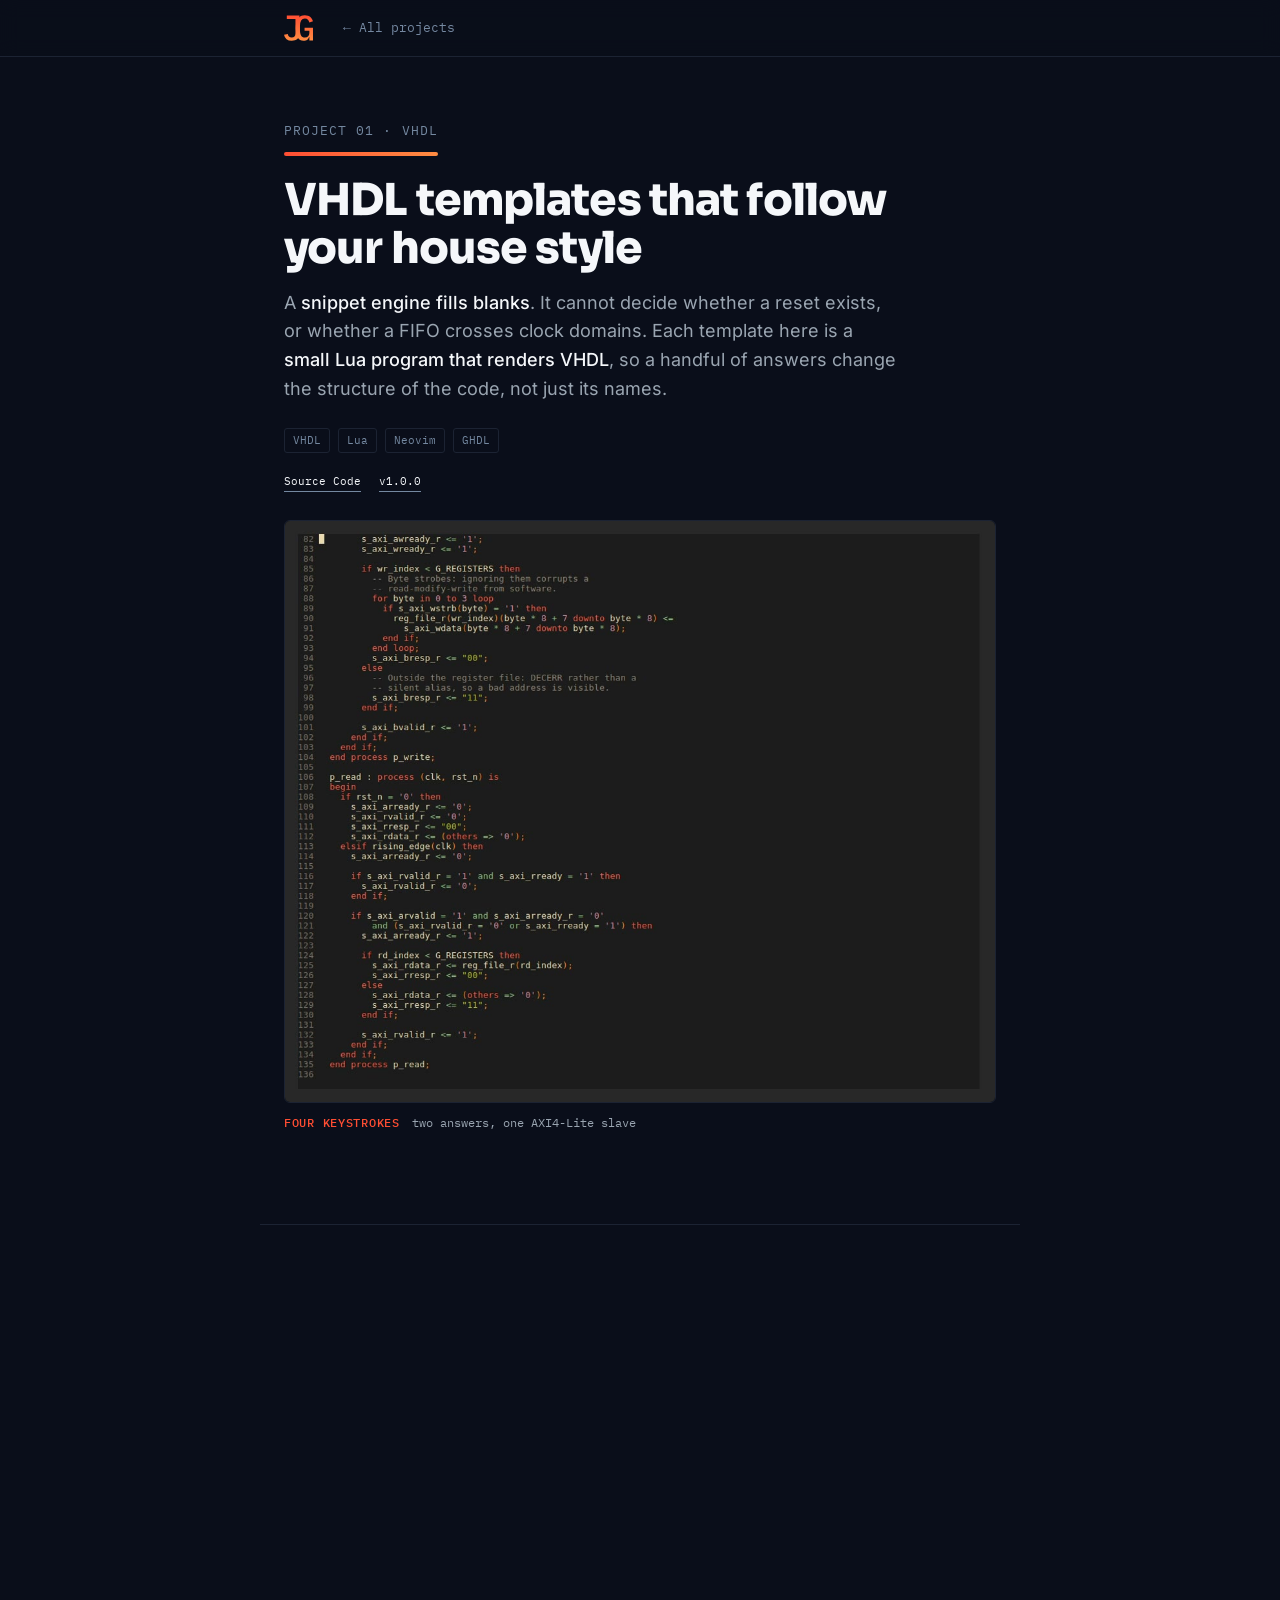
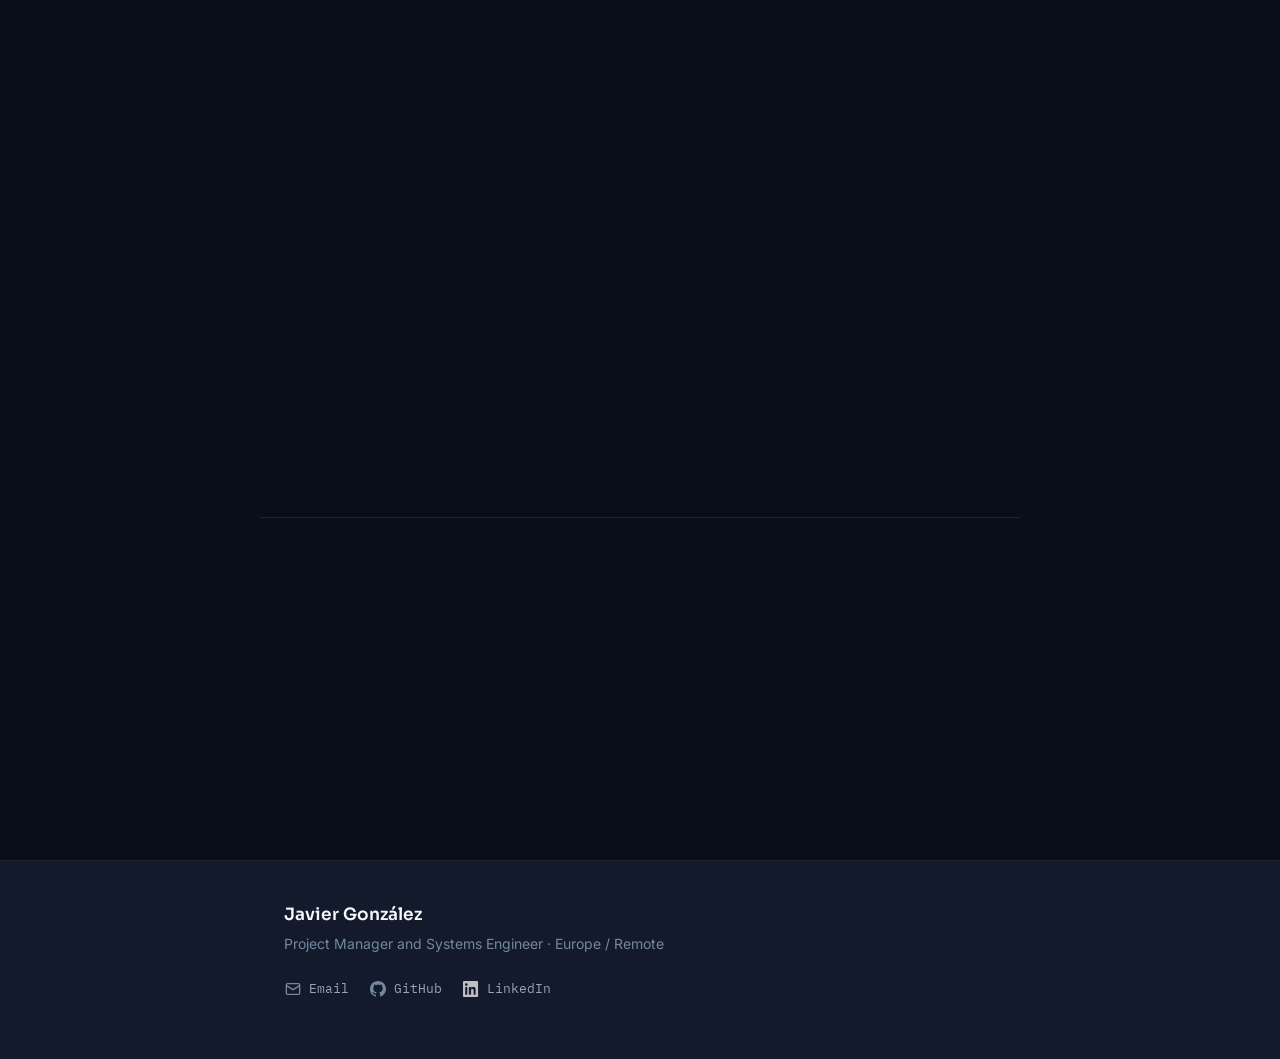
<file: projects/hdlsnip/index.html>
<!DOCTYPE html>
<html lang="en">

<head>
  <meta charset="UTF-8">
  <meta name="viewport" content="width=device-width, initial-scale=1.0">

  <title>hdlsnip.nvim — Javier González</title>
  <meta name="description" content="A Neovim plugin that generates parameterised VHDL from Lua templates, reads existing entities, and compiles every fixture in CI.">

  <meta property="og:title" content="hdlsnip.nvim — Javier González">
  <meta property="og:description" content="A Neovim plugin that generates parameterised VHDL from Lua templates, reads existing entities, and compiles every fixture in CI.">
  <meta property="og:type" content="article">
  <meta property="og:url" content="https://jgonmor16.github.io/projects/hdlsnip/">
  <meta property="og:image" content="https://jgonmor16.github.io/assets/img/og-image.png">
  <meta name="theme-color" content="#0A0E1A">

  <link rel="icon" href="/assets/img/favicon.ico" sizes="32x32">
  <link rel="icon" href="/assets/img/favicon.svg" type="image/svg+xml">
  <link rel="apple-touch-icon" href="/assets/img/apple-touch-icon.png">

  <link rel="stylesheet" href="/assets/css/fonts.css">
  <link rel="stylesheet" href="/assets/css/tokens.css">
  <link rel="stylesheet" href="/assets/css/base.css">
  <link rel="stylesheet" href="/assets/css/nav.css">
  <link rel="stylesheet" href="/assets/css/projects.css">
  <link rel="stylesheet" href="/assets/css/knowledge.css">
  <link rel="stylesheet" href="/assets/css/footer.css">
  <link rel="stylesheet" href="/assets/css/detail.css">
  <link rel="stylesheet" href="/assets/css/motion.css">
</head>

<body>

  <a class="skip-link" href="#main">Skip to content</a>

  <nav class="nav" aria-label="Main">
    <div class="nav__inner">
      <a class="nav__mark" href="/" aria-label="Home">
        <img src="/assets/img/logo.svg" alt="" width="29" height="26">
      </a>
      <ul class="nav__list">
        <li><a href="/#projects">&larr; All projects</a></li>
      </ul>
    </div>
  </nav>

  <main id="main">

    <header class="section detail__head">
      <p class="eyebrow">Project <span class="detail__num">01</span>
        &middot; VHDL</p>
      <h1 class="detail__title">
        VHDL templates that follow<br class="title-break">
        your house style
      </h1>
      <p class="detail__lead">
        A <span class="key">snippet engine fills blanks</span>. It
        cannot decide whether a reset exists, or whether a FIFO
        crosses clock domains. Each template here is a
        <span class="key">small Lua program that renders VHDL</span>,
        so a handful of answers change the structure of the code, not
        just its names.
      </p>

      <ul class="project__tags detail__tags">
        <li>VHDL</li>
        <li>Lua</li>
        <li>Neovim</li>
        <li>GHDL</li>
      </ul>

      <div class="project__links detail__links">
        <a href="https://github.com/jgonmor16/hdlsnip.nvim"
          target="_blank" rel="noopener">Source Code</a>
        <a href="https://github.com/jgonmor16/hdlsnip.nvim/releases/tag/v1.0.0"
          target="_blank" rel="noopener">v1.0.0</a>
      </div>

      <figure class="demo">
        <video src="media/hdlsnip-axil.mp4"
          poster="media/hdlsnip-axil.jpg"
          width="1100" height="900"
          autoplay muted loop playsinline preload="metadata"
          aria-label="An AXI4-Lite slave generated from a template after
            answering two questions"></video>
        <figcaption class="demo__caption">
          <span class="demo__verdict">FOUR KEYSTROKES</span>
          <span class="demo__meta">two answers, one AXI4-Lite slave</span>
        </figcaption>
      </figure>
    </header>

    <section class="section" aria-labelledby="problem-title">
      <p class="eyebrow">Problem</p>
      <h2 class="section__title" id="problem-title">
        A tabstop cannot decide<br class="title-break">
        whether a reset exists
      </h2>
      <p class="detail__text">
        Every team writes the same handful of blocks its own way. A
        snippet stores one answer and leaves the rest to editing
        afterwards. The question is
        <span class="key">structural</span>: an asynchronous reset is
        a <span class="key">different sensitivity list and a different
        <code>if</code></span>, not a different word.
      </p>

      <!-- The preformatted lines below exceed 80 columns on
           purpose: whitespace is significant there, so
           wrapping the source would add real breaks. -->
      <figure class="term">
        <div class="term__bar">
          <span class="term__label">process, rendered twice</span>
          <span class="term__note">same template, same label</span>
        </div>
        <pre class="term__code"><code><span class="tok-c">-- reset = { style = <span class="hl-cfg">"async"</span> }</span>
p_main : process (clk, <span class="hl">rst_n</span>) is
begin
<span class="hl-body">  if <span class="hl">rst_n = '0'</span> then
    -- reset state
  elsif <span class="hl">rising_edge(clk)</span> then
    -- clocked logic
  end if;</span>
end process p_main;

<span class="tok-c">-- reset = { style = <span class="hl-cfg">"sync"</span> }</span>
p_main : process (clk) is
begin
<span class="hl-body">  if <span class="hl">rising_edge(clk)</span> then
    if <span class="hl">rst_n = '0'</span> then
      -- reset state
    else
      -- clocked logic
    end if;
  end if;</span>
end process p_main;</code></pre>
        <figcaption class="term__verdict">
          <span class="term__dot" aria-hidden="true"></span>
          SAME TEMPLATE
          <span class="term__meta">one line of configuration apart</span>
        </figcaption>
      </figure>
    </section>

    <section class="section" aria-labelledby="approach-title">
      <p class="eyebrow">Approach</p>
      <h2 class="section__title" id="approach-title">
        Templates are Lua<br class="title-break">
        that renders VHDL
      </h2>
      <p class="detail__text">
        A template declares its parameters and returns the lines to
        insert. Because it is
        <span class="key">a function rather than a string</span>, a
        parameter can add a synchroniser stage, drop a generic, or
        split a process in two.
        <span class="key">Twenty-one ship with the plugin</span>:
        skeletons, RTL blocks, clock-domain crossings, FIFOs and a
        dual-port RAM, five bus slaves, three testbench styles.
      </p>
      <p class="detail__text">
        Completion comes from an
        <span class="key">in-process LSP server</span>, so they appear
        in the normal menu without an external binary. An inserted
        block <span class="key">stays live</span>: change a parameter
        and it re-renders where it sits.
      </p>

      <figure class="demo">
        <video src="media/hdlsnip-live.mp4"
          poster="media/hdlsnip-live.jpg"
          width="1100" height="760"
          autoplay muted loop playsinline preload="metadata"
          aria-label="An inserted block re-rendering in place as its
            parameters are changed"></video>
        <figcaption class="demo__caption">
          <span class="demo__verdict">RE-RENDERS</span>
          <span class="demo__meta">as the parameters change, no snippet
            engine</span>
        </figcaption>
      </figure>
    </section>

    <section class="section" aria-labelledby="correctness-title">
      <p class="eyebrow">Correctness</p>
      <h2 class="section__title" id="correctness-title">
        Generated code that does not analyse<br class="title-break">
        is worse than none
      </h2>
      <p class="detail__text">
        So none of it is taken on trust. Every template is rendered
        into fixtures, and every fixture is
        <span class="key">compiled and style-checked</span> before it
        can be merged.
      </p>

      <ul class="facts">
        <li class="fact">
          <p class="fact__label">651</p>
          <h3 class="fact__name">Golden fixtures</h3>
          <p class="fact__desc">
            Every template across seven configuration variants,
            VHDL-93 among them. A change to generated VHDL shows up as
            a reviewable diff rather than hiding inside a Lua change.
          </p>
        </li>
        <li class="fact">
          <p class="fact__label">GHDL</p>
          <h3 class="fact__name">Every fixture analysed</h3>
          <p class="fact__desc">
            An open-source VHDL compiler, run over all of them in CI.
            If the generator emits something that will not compile,
            the build fails rather than the user finding out.
          </p>
        </li>
        <li class="fact">
          <p class="fact__label">VSG</p>
          <h3 class="fact__name">861 rules enabled</h3>
          <p class="fact__desc">
            A VHDL style checker. The 28 rules that are off are house
            style, each with the reason recorded beside it.
          </p>
        </li>
        <li class="fact">
          <p class="fact__label">Simulated</p>
          <h3 class="fact__name">CDC, FIFOs, bus slaves</h3>
          <p class="fact__desc">
            Analysis cannot see a clock-domain bug. Simulation caught
            the asynchronous FIFO reading the unsynchronised end of
            its own pointer synchronisers.
          </p>
        </li>
      </ul>
    </section>

    <section class="section" aria-labelledby="beyond-title">
      <p class="eyebrow">Beyond templates</p>
      <h2 class="section__title" id="beyond-title">
        Reading what is already written
      </h2>
      <p class="detail__text">
        Most of an FPGA day is spent wiring up entities that already
        exist. The plugin can
        <span class="key">instantiate entities</span> and
        <span class="key">create testbenches</span> from what is in
        the project: it parses an entity and writes the instance, its
        component declaration and the signals to connect it, named
        throughout.
      </p>
      <p class="detail__text">
        Clocks and resets are found
        <span class="key">by the shape of the declaration</span>
        rather than by name, so two clocks and an active-low reset
        come out driven correctly even when nothing is called
        <code>clk</code>.
      </p>

      <figure class="demo">
        <video src="media/hdlsnip-testbench.mp4"
          poster="media/hdlsnip-testbench.jpg"
          width="1100" height="900"
          autoplay muted loop playsinline preload="metadata"
          aria-label="A testbench generated from an entity with two
            clocks, both driven correctly"></video>
        <figcaption class="demo__caption">
          <span class="demo__verdict">BOTH CLOCKS DRIVEN</span>
          <span class="demo__meta">found by shape, neither called
            clk</span>
        </figcaption>
      </figure>
    </section>

    <section class="section" aria-labelledby="scope-title">
      <p class="eyebrow">Scope</p>
      <h2 class="section__title" id="scope-title">
        What it does not do
      </h2>
      <p class="detail__text">
        <span class="key">No SystemVerilog</span>, and no synthesis or
        simulation from inside the editor &mdash; those belong to
        tools that already do them well. MIT-licensed, and the VHDL it
        generates is explicitly
        <span class="key">public domain</span>: code out of a
        generator should not carry the generator's licence.
      </p>
    </section>

  </main>

  <footer class="foot">
    <div class="foot__inner">
      <p class="foot__name">Javier González</p>
      <p class="foot__role">
        Project Manager and Systems Engineer &middot; Europe / Remote
      </p>
      <ul class="foot__links">
        <li>
          <a href="mailto:jgonmor16@gmail.com">
            <span class="contact__icon" aria-hidden="true">
              <svg viewBox="0 0 24 24" width="16" height="16"
                fill="none" stroke="currentColor" stroke-width="2">
                <rect x="2" y="4" width="20" height="16" rx="2" />
                <path d="m2 7 10 6 10-6" />
              </svg>
            </span>
            Email
          </a>
        </li>
        <li>
          <a href="https://github.com/jgonmor16"
            target="_blank" rel="noopener">
            <span class="contact__icon" aria-hidden="true">
              <svg viewBox="0 0 16 16" width="16" height="16"
                fill="currentColor">
                <path d="M6.766 11.328c-2.063-.25-3.516-1.734-3.516-3.656 0-.781.281-1.625.75-2.188-.203-.515-.172-1.609.063-2.062.625-.078 1.468.25 1.968.703.594-.187 1.219-.281 1.985-.281.765 0 1.39.094 1.953.265.484-.437 1.344-.765 1.969-.687.218.422.25 1.515.046 2.047.5.593.766 1.39.766 2.203 0 1.922-1.453 3.375-3.547 3.64.531.344.89 1.094.89 1.954v1.625c0 .468.391.734.86.547C13.781 14.359 16 11.53 16 8.03 16 3.61 12.406 0 7.984 0 3.563 0 0 3.61 0 8.031a7.88 7.88 0 0 0 5.172 7.422c.422.156.828-.125.828-.547v-1.25c-.219.094-.5.156-.75.156-1.031 0-1.64-.562-2.078-1.609-.172-.422-.36-.672-.719-.719-.187-.015-.25-.093-.25-.187 0-.188.313-.328.625-.328.453 0 .844.281 1.25.86.313.452.64.655 1.031.655s.641-.14 1-.5c.266-.265.47-.5.657-.656" />
              </svg>
            </span>
            GitHub</a>
        </li>
        <li>
          <a href="https://www.linkedin.com/in/jgonzalezmoreno/"
            target="_blank" rel="noopener">
            <span class="contact__icon">
              <img src="/assets/img/InBug-White.png" alt="LinkedIn"
                width="16" height="16">
            </span>
            LinkedIn</a>
        </li>
      </ul>
    </div>
  </footer>

  <script src="/assets/js/motion.js" defer></script>
</body>

</html>
</file>
<file: assets/css/fonts.css>
/* Self-hosted open source fonts.
   Sora, Inter and IBM Plex Mono are all licensed under the
   SIL Open Font License 1.1. See fonts/OFL.txt for full terms.
   Served locally so the page makes no third-party requests. */

/* ---------- Sora (display) ---------- */
@font-face {
  font-family: 'Sora';
  font-style: normal;
  font-weight: 600;
  font-display: swap;
  src: url('../fonts/sora-latin-600-normal.woff2') format('woff2');
  unicode-range:
    U+0000-00FF, U+0131, U+0152-0153, U+02BB-02BC, U+02C6, U+02DA,
    U+02DC, U+0304, U+0308, U+0329, U+2000-206F, U+2074, U+20AC,
    U+2122, U+2191, U+2193, U+2212, U+2215, U+FEFF, U+FFFD;
}

@font-face {
  font-family: 'Sora';
  font-style: normal;
  font-weight: 600;
  font-display: swap;
  src: url('../fonts/sora-latin-ext-600-normal.woff2') format('woff2');
  unicode-range:
    U+0100-02BA, U+02BD-02C5, U+02C7-02CC, U+02CE-02D7, U+02DD-02FF,
    U+1D00-1DBF, U+1E00-1E9F, U+1EF2-1EFF, U+2020, U+20A0-20AB,
    U+20AD-20C0, U+2113, U+2C60-2C7F, U+A720-A7FF;
}

@font-face {
  font-family: 'Sora';
  font-style: normal;
  font-weight: 800;
  font-display: swap;
  src: url('../fonts/sora-latin-800-normal.woff2') format('woff2');
  unicode-range:
    U+0000-00FF, U+0131, U+0152-0153, U+02BB-02BC, U+02C6, U+02DA,
    U+02DC, U+0304, U+0308, U+0329, U+2000-206F, U+2074, U+20AC,
    U+2122, U+2191, U+2193, U+2212, U+2215, U+FEFF, U+FFFD;
}

@font-face {
  font-family: 'Sora';
  font-style: normal;
  font-weight: 800;
  font-display: swap;
  src: url('../fonts/sora-latin-ext-800-normal.woff2') format('woff2');
  unicode-range:
    U+0100-02BA, U+02BD-02C5, U+02C7-02CC, U+02CE-02D7, U+02DD-02FF,
    U+1D00-1DBF, U+1E00-1E9F, U+1EF2-1EFF, U+2020, U+20A0-20AB,
    U+20AD-20C0, U+2113, U+2C60-2C7F, U+A720-A7FF;
}

/* ---------- Inter (body) ---------- */
@font-face {
  font-family: 'Inter';
  font-style: normal;
  font-weight: 400;
  font-display: swap;
  src: url('../fonts/inter-latin-400-normal.woff2') format('woff2');
  unicode-range:
    U+0000-00FF, U+0131, U+0152-0153, U+02BB-02BC, U+02C6, U+02DA,
    U+02DC, U+0304, U+0308, U+0329, U+2000-206F, U+2074, U+20AC,
    U+2122, U+2191, U+2193, U+2212, U+2215, U+FEFF, U+FFFD;
}

@font-face {
  font-family: 'Inter';
  font-style: normal;
  font-weight: 400;
  font-display: swap;
  src: url('../fonts/inter-latin-ext-400-normal.woff2') format('woff2');
  unicode-range:
    U+0100-02BA, U+02BD-02C5, U+02C7-02CC, U+02CE-02D7, U+02DD-02FF,
    U+1D00-1DBF, U+1E00-1E9F, U+1EF2-1EFF, U+2020, U+20A0-20AB,
    U+20AD-20C0, U+2113, U+2C60-2C7F, U+A720-A7FF;
}

@font-face {
  font-family: 'Inter';
  font-style: normal;
  font-weight: 500;
  font-display: swap;
  src: url('../fonts/inter-latin-500-normal.woff2') format('woff2');
  unicode-range:
    U+0000-00FF, U+0131, U+0152-0153, U+02BB-02BC, U+02C6, U+02DA,
    U+02DC, U+0304, U+0308, U+0329, U+2000-206F, U+2074, U+20AC,
    U+2122, U+2191, U+2193, U+2212, U+2215, U+FEFF, U+FFFD;
}

@font-face {
  font-family: 'Inter';
  font-style: normal;
  font-weight: 500;
  font-display: swap;
  src: url('../fonts/inter-latin-ext-500-normal.woff2') format('woff2');
  unicode-range:
    U+0100-02BA, U+02BD-02C5, U+02C7-02CC, U+02CE-02D7, U+02DD-02FF,
    U+1D00-1DBF, U+1E00-1E9F, U+1EF2-1EFF, U+2020, U+20A0-20AB,
    U+20AD-20C0, U+2113, U+2C60-2C7F, U+A720-A7FF;
}

@font-face {
  font-family: 'Inter';
  font-style: normal;
  font-weight: 600;
  font-display: swap;
  src: url('../fonts/inter-latin-600-normal.woff2') format('woff2');
  unicode-range:
    U+0000-00FF, U+0131, U+0152-0153, U+02BB-02BC, U+02C6, U+02DA,
    U+02DC, U+0304, U+0308, U+0329, U+2000-206F, U+2074, U+20AC,
    U+2122, U+2191, U+2193, U+2212, U+2215, U+FEFF, U+FFFD;
}

@font-face {
  font-family: 'Inter';
  font-style: normal;
  font-weight: 600;
  font-display: swap;
  src: url('../fonts/inter-latin-ext-600-normal.woff2') format('woff2');
  unicode-range:
    U+0100-02BA, U+02BD-02C5, U+02C7-02CC, U+02CE-02D7, U+02DD-02FF,
    U+1D00-1DBF, U+1E00-1E9F, U+1EF2-1EFF, U+2020, U+20A0-20AB,
    U+20AD-20C0, U+2113, U+2C60-2C7F, U+A720-A7FF;
}

/* ---------- IBM Plex Mono (accent) ---------- */
@font-face {
  font-family: 'IBM Plex Mono';
  font-style: normal;
  font-weight: 400;
  font-display: swap;
  src: url('../fonts/ibm-plex-mono-latin-400-normal.woff2') format('woff2');
  unicode-range:
    U+0000-00FF, U+0131, U+0152-0153, U+02BB-02BC, U+02C6, U+02DA,
    U+02DC, U+0304, U+0308, U+0329, U+2000-206F, U+2074, U+20AC,
    U+2122, U+2191, U+2193, U+2212, U+2215, U+FEFF, U+FFFD;
}

@font-face {
  font-family: 'IBM Plex Mono';
  font-style: normal;
  font-weight: 400;
  font-display: swap;
  src: url('../fonts/ibm-plex-mono-latin-ext-400-normal.woff2') format('woff2');
  unicode-range:
    U+0100-02BA, U+02BD-02C5, U+02C7-02CC, U+02CE-02D7, U+02DD-02FF,
    U+1D00-1DBF, U+1E00-1E9F, U+1EF2-1EFF, U+2020, U+20A0-20AB,
    U+20AD-20C0, U+2113, U+2C60-2C7F, U+A720-A7FF;
}

@font-face {
  font-family: 'IBM Plex Mono';
  font-style: normal;
  font-weight: 500;
  font-display: swap;
  src: url('../fonts/ibm-plex-mono-latin-500-normal.woff2') format('woff2');
  unicode-range:
    U+0000-00FF, U+0131, U+0152-0153, U+02BB-02BC, U+02C6, U+02DA,
    U+02DC, U+0304, U+0308, U+0329, U+2000-206F, U+2074, U+20AC,
    U+2122, U+2191, U+2193, U+2212, U+2215, U+FEFF, U+FFFD;
}

@font-face {
  font-family: 'IBM Plex Mono';
  font-style: normal;
  font-weight: 500;
  font-display: swap;
  src: url('../fonts/ibm-plex-mono-latin-ext-500-normal.woff2') format('woff2');
  unicode-range:
    U+0100-02BA, U+02BD-02C5, U+02C7-02CC, U+02CE-02D7, U+02DD-02FF,
    U+1D00-1DBF, U+1E00-1E9F, U+1EF2-1EFF, U+2020, U+20A0-20AB,
    U+20AD-20C0, U+2113, U+2C60-2C7F, U+A720-A7FF;
}
</file>
<file: assets/css/tokens.css>
/* ---------- Design tokens ---------- */
:root {
  --bg: #0A0E1A;
  --surface: #0D1220;
  --surface-2: #121A2B;
  --line: #1C2333;
  --line-strong: #2A3654;

  --text-primary: #F5F7FA;
  --text-secondary: #9AA5B1;
  --text-muted: #7488A0;
  --text-faint: #7488A0;

  --accent: #FF4E33;
  --accent-2: #FF8C42;

  --signal: #3DD68C;

  /* Syntax, for code panels. */
  --tok-kw: #FF8C42;
  --tok-str: #3DD68C;
  --tok-fn: #8B7BFF;
  --tok-num: #4FD1C5;
  --tok-comment: #5B6B7D;
  --tok-err: #FF4E33;

  --font-display: 'Sora', sans-serif;
  --font-body: 'Inter', sans-serif;
  --font-mono: 'IBM Plex Mono', monospace;

  --radius: 6px;
  --container: 760px;
  --section-gap: clamp(44px, 5vw, 64px);
  --nav-h: 56px;
}
</file>
<file: assets/css/base.css>
/* ---------- Reset ---------- */
*,
*::before,
*::after {
  box-sizing: border-box;
}

html {
  scroll-behavior: smooth;
}

body {
  margin: 0;
  background: var(--bg);
  color: var(--text-primary);
  font-family: var(--font-body);
  line-height: 1.6;
  -webkit-font-smoothing: antialiased;
}

img {
  max-width: 100%;
  display: block;
}

/* ---------- Accessibility: focus + skip link ---------- */
a:focus-visible,
button:focus-visible {
  outline: 2px solid var(--accent-2);
  outline-offset: 3px;
}

.skip-link {
  position: absolute;
  left: -999px;
  top: 0;
  background: var(--accent);
  color: #1a0400;
  padding: 10px 16px;
  border-radius: var(--radius);
  font-family: var(--font-mono);
  font-size: 14px;
  z-index: 100;
}

.skip-link:focus {
  left: 16px;
  top: 16px;
}

/* ---------- Section marker (reused across every section) ---------- */
.eyebrow {
  font-family: var(--font-mono);
  font-size: clamp(11px, 1.2vw, 13px);
  color: var(--text-muted);
  letter-spacing: 0.08em;
  text-transform: uppercase;
  width: fit-content;
  margin: 0 0 20px;
}

.eyebrow::after {
  content: "";
  display: block;
  height: 4px;
  margin-top: 10px;
  border-radius: 2px;
  background: linear-gradient(90deg, var(--accent), var(--accent-2));
  transform-origin: left center;
}

/* ---------- Layout primitives ---------- */
.section+.section {
  border-top: 1px solid var(--line);
}

.section {
  padding: clamp(36px, 4vw, 52px) 24px var(--section-gap);
  max-width: var(--container);
  margin: 0 auto;
}

.section__title {
  font-family: var(--font-display);
  font-weight: 600;
  font-size: clamp(26px, 4vw, 34px);
  letter-spacing: -0.01em;
  margin: 0 0 16px;
}

.section__lead {
  color: var(--text-secondary);
  max-width: 520px;
  margin: 0 0 48px;
}

.contact__icon {
  display: inline-flex;
  align-items: center;
  justify-content: center;
  flex: 0 0 auto;
  color: var(--text-muted);
  width: 18px;
  height: 18px;
}

.contact__icon svg,
.contact__icon img {
  display: block;
  width: 16px;
  height: 16px;
}

.contact__icon img {
  opacity: 0.72;
}
</file>
<file: assets/css/nav.css>
/* ---------- Nav ---------- */
/* scroll-padding stops an anchored section landing
   underneath the sticky bar. */
html {
  scroll-padding-top: calc(var(--nav-h) - 1px);
}

.nav {
  position: sticky;
  top: 0;
  z-index: 50;
  background: color-mix(in srgb, var(--bg) 86%, transparent);
  backdrop-filter: blur(10px);
  border-bottom: 1px solid var(--line);
}

.nav__inner {
  display: flex;
  align-items: center;
  gap: 20px;
  min-height: var(--nav-h);
  max-width: var(--container);
  margin: 0 auto;
  padding: 0 24px;
}

.nav__mark {
  display: flex;
  align-items: center;
  flex: 0 0 auto;
}

.nav__mark img {
  display: block;
}

.nav__list {
  display: flex;
  flex-wrap: nowrap;
  align-items: center;
  gap: 2px;
  margin: 0;
  padding: 0;
  list-style: none;
}

.nav__list a {
  display: block;
  position: relative;
  padding: 6px 10px;
  border-radius: 4px;
  font-family: var(--font-mono);
  font-size: 13px;
  color: var(--text-muted);
  text-decoration: none;
  transition: color 0.15s ease, background 0.15s ease;
}

.nav__list a:hover {
  color: var(--text-primary);
  background: var(--surface);
}

.nav__list a[aria-current="true"] {
  color: var(--text-primary);
}

.nav__list a[aria-current="true"]::after {
  content: "";
  position: absolute;
  left: 10px;
  right: 10px;
  bottom: 0;
  height: 2px;
  border-radius: 1px;
  background: linear-gradient(90deg, var(--accent), var(--accent-2));
}

@media (max-width: 460px) {
  .nav__mark img {
    width: 23px;
    height: 21px;
  }

  .nav__inner {
    gap: 12px;
  }

  .nav__list a {
    padding: 6px 5px;
    font-size: 11px;
    letter-spacing: 0;
  }
}
</file>
<file: assets/css/hero.css>
/* ---------- Hero ---------- */
.hero {
  min-height: calc(100svh - var(--nav-h));
  display: flex;
  align-items: center;
  padding: clamp(40px, 10vw, 96px) 24px var(--section-gap);
  border-bottom: 1px solid var(--line);
}

.hero__inner {
  max-width: var(--container);
  margin: 0 auto;
  width: 100%;
}

.hero h1 {
  font-family: var(--font-display);
  font-weight: 800;
  font-size: clamp(36px, 7vw, 56px);
  letter-spacing: -0.02em;
  line-height: 1.05;
  margin: 0 0 28px;
}

.hero__position {
  color: var(--text-secondary);
  font-size: clamp(16px, 2vw, 18px);
  max-width: 520px;
  margin: 0 0 28px;
}

.hero__links {
  display: flex;
  flex-wrap: wrap;
  gap: 20px;
  list-style: none;
  margin: 32px 0 0;
  padding: 0;
  font-family: var(--font-mono);
  font-size: 13px;
}

.hero__links a {
  color: var(--text-muted);
  text-decoration: none;
  border-bottom: 1px solid transparent;
  transition: color 0.15s ease, border-color 0.15s ease;
}

.hero__links a:hover {
  color: var(--text-primary);
  border-bottom-color: var(--accent);
}

.hero__actions {
  display: flex;
  flex-wrap: wrap;
  gap: 12px;
}

.hero .eyebrow::after {
  display: none;
}

.hero__mark {
  position: relative;
}

.hero__mark::after {
  content: "";
  position: absolute;
  left: 0;
  right: 0;
  bottom: -0.22em;
  height: 4px;
  border-radius: 2px;
  background: linear-gradient(90deg, var(--accent), var(--accent-2));
  transform-origin: left center;
  animation: ignite 1s ease-out;
}

/* On narrow screens the heading wraps, so the bar would
   strike through the second line. Hide it there and
   underline the whole heading instead. */
@media (max-width: 620px) {
  .hero__mark::after {
    display: none;
  }

  .hero .eyebrow::after {
    display: block;
    max-width: 180px;
  }
}

/* ---------- Buttons ---------- */
.btn {
  display: inline-block;
  font-family: var(--font-body);
  font-weight: 500;
  font-size: 15px;
  padding: 12px 22px;
  border-radius: var(--radius);
  text-decoration: none;
  transition: transform 0.15s ease, background 0.15s ease;
}

.btn:hover {
  transform: translateY(-1px);
}

.btn--primary {
  background: var(--accent);
  color: #1a0400;
}

.btn--primary:hover {
  background: var(--accent-2);
}

.btn--ghost {
  background: transparent;
  color: var(--text-primary);
  border: 1px solid var(--text-muted);
}

.btn--ghost:hover {
  border-color: var(--text-primary);
}
</file>
<file: assets/css/projects.css>
/* ---------- Project cards ---------- */
.projects {
  display: grid;
  gap: 20px;
  grid-template-columns: 1fr;
  list-style: none;
  margin: 0;
  padding: 0;
}

@media (min-width: 720px) {
  .projects {
    grid-template-columns: 1fr 1fr;
  }
}

.project {
  position: relative;
  display: flex;
  flex-direction: column;
  padding: 28px 24px 24px;
  border: 1px solid var(--line);
  border-radius: var(--radius);
  background: var(--surface);
  transition: border-color 0.2s ease, transform 0.2s ease;
}

.project:hover {
  border-color: var(--accent);
  transform: translateY(-2px);
}

.project__index {
  font-family: var(--font-mono);
  font-size: 15px;
  font-weight: 500;
  color: var(--accent);
  margin: 0 0 12px;
}

.project__name {
  font-family: var(--font-display);
  font-weight: 600;
  font-size: 19px;
  margin: 0 0 10px;
}

.project__desc {
  color: var(--text-secondary);
  font-size: 14px;
  margin: 0 0 20px;
  flex-grow: 1;
}

.project__tags {
  display: flex;
  flex-wrap: wrap;
  gap: 8px;
  list-style: none;
  margin: 0 0 20px;
  padding: 0;
  position: relative;
  z-index: 1;
  width: fit-content;
  max-width: 100%,
}

.project__tags li {
  font-family: var(--font-mono);
  font-size: 11px;
  color: var(--text-muted);
  border: 1px solid var(--line);
  border-radius: 3px;
  padding: 3px 8px;
}

.project__links {
  display: flex;
  flex-wrap: wrap;
  gap: 18px;
  padding-right: 28px;
  font-family: var(--font-mono);
  font-size: 11px;
  position: relative;
  z-index: 1;
  width: fit-content;
  max-width: 100%,
}

.project__links a {
  color: var(--text-primary);
  text-decoration: none;
  white-space: nowrap;
  border-bottom: 1px solid var(--text-muted);
  transition: border-color 0.15s ease;
}

.project__links a:hover {
  border-bottom-color: var(--accent);
}

/* ---------- Terminal panel ---------- */
.term {
  margin: 32px 0;
  border: 1px solid var(--line);
  border-radius: var(--radius);
  background: #05080F;
  overflow: hidden;
}

.term__bar {
  display: flex;
  flex-wrap: wrap;
  align-items: baseline;
  gap: 4px 12px;
  padding: 10px 16px;
  border-bottom: 1px solid var(--line);
  font-family: var(--font-mono);
  font-size: 12px;
}

.term__label {
  color: var(--text-primary);
}

.term__note {
  margin-left: auto;
  color: var(--text-secondary);
}

.term__code {
  margin: 0;
  padding: 18px 16px;
  overflow-x: auto;
  font-family: var(--font-mono);
  font-size: 13px;
  line-height: 1.75;
  color: var(--text-secondary);
  -webkit-overflow-scrolling: touch;
}

.term__verdict {
  display: flex;
  flex-wrap: wrap;
  align-items: center;
  gap: 8px 12px;
  padding: 12px 16px;
  border-top: 1px solid var(--line);
  font-family: var(--font-mono);
  font-size: 12px;
  font-weight: 500;
  letter-spacing: 0.06em;
  color: var(--signal);
}

.term__dot {
  width: 8px;
  height: 8px;
  color: var(--signal);
  border-radius: 50%;
  background: currentColor;
}

.term__meta {
  margin-left: auto;
  color: var(--text-secondary);
  font-weight: 400;
  letter-spacing: 0;
}

.tok-p {
  color: var(--accent-2);
}

.tok-k {
  color: var(--tok-fn);
}

.tok-n {
  color: var(--tok-num);
}

.tok-c {
  color: var(--tok-comment);
}

.tok-e {
  color: var(--tok-err);
  font-weight: 500;
}

@media (max-width: 560px) {
  .term__code {
    font-size: 12px;
  }
}

.project__go {
  position: absolute;
  bottom: 12px;
  right: 24px;
  font-family: var(--font-mono);
  font-size: 26px;
  color: var(--text-muted);
  transition: color 0.2s ease, transform 0.2s ease;
}

.project:hover .project__go {
  color: var(--accent);
  transform: translateX(3px);
}

.project__name a {
  color: inherit;
  text-decoration: none;
}

/* Stretched link: the title is the real anchor and its
   pseudo-element covers the card, so the whole surface
   navigates without nesting anchors. */
.project__name a::after {
  content: "";
  position: absolute;
  inset: 0;
  border-radius: var(--radius);
}

.project:hover .project__name a {
  color: var(--accent-2);
}

.tok-str {
  color: var(--tok-str);
}

.tok-k {
  color: var(--tok-kw);
}

.tok-fn {
  color: var(--tok-fn);
}

/* Code blocks carry no syntax palette. The frame stays neutral, the
   structure being compared is lifted out of it, only what differs
   takes the accent, and the variant label sits apart from both. */
.term__code .hl-body {
  color: var(--text-primary);
}

.term__code .hl {
  color: var(--accent-2);
  font-weight: 500;
}

/* Literal rather than a token, so it survives --info being pruned. */
.term__code .hl-cfg {
  color: #8B7BFF;
  font-weight: 500;
}

/* Key phrases lift out of the body colour without taking the accent,
   which stays reserved for links and markers. */
.detail__lead .key,
.detail__text .key {
  color: var(--text-primary);
  font-weight: 500;
}

/* Long headings break where the sense breaks, but only when there is
   room for the break to help. */
@media (max-width: 560px) {
  .title-break {
    display: none;
  }
}

/* Fact cards: the project-card treatment without the hover lift,
   since these do not go anywhere. */
.facts {
  display: grid;
  gap: 20px;
  grid-template-columns: repeat(auto-fit, minmax(260px, 1fr));
  list-style: none;
  margin: 0;
  padding: 0;
}

.fact {
  display: flex;
  flex-direction: column;
  padding: 24px 22px 22px;
  border: 1px solid var(--line);
  border-radius: var(--radius);
  background: var(--surface);
}

.fact__label {
  font-family: var(--font-mono);
  font-size: 15px;
  font-weight: 500;
  color: var(--accent);
  margin: 0 0 12px;
}

.fact__name {
  font-family: var(--font-display);
  font-weight: 600;
  font-size: 17px;
  margin: 0 0 10px;
}

.fact__desc {
  color: var(--text-secondary);
  font-size: 14px;
  margin: 0;
}

/* Demo videos. Framed like the code panels, so a recording and a
   listing read as the same kind of evidence. */
.demo {
  margin: 28px 0;
}

.demo video {
  display: block;
  width: 100%;
  height: auto;
  border: 1px solid var(--line);
  border-radius: var(--radius);
  background: #05080F;
}

.demo__caption {
  display: flex;
  flex-wrap: wrap;
  align-items: baseline;
  gap: 4px 12px;
  margin-top: 10px;
  font-family: var(--font-mono);
  font-size: 12px;
}

.demo__verdict {
  font-weight: 500;
  letter-spacing: 0.06em;
  color: var(--accent);
}

.demo__meta {
  color: var(--text-secondary);
}
</file>
<file: assets/css/knowledge.css>
/* ---------- Technical knowledge ---------- */
.knowledge {
  display: grid;
  gap: 28px;
  grid-template-columns: 1fr;
  margin: 0;
  padding: 0;
}

@media (min-width: 720px) {
  .knowledge {
    grid-template-columns: 1fr 1fr;
    gap: 32px 40px;
  }
}

.knowledge__group {
  border-top: 1px solid var(--line);
  padding-top: 14px;
}

.knowledge__domain {
  font-family: var(--font-mono);
  font-size: 11px;
  color: var(--accent);
  letter-spacing: 0.08em;
  text-transform: uppercase;
  margin: 0 0 8px;
}

.knowledge__items {
  margin: 0 0 6px;
  font-size: 15px;
}

.knowledge__note {
  margin: 0;
  font-size: 13px;
  color: var(--text-muted);
}
</file>
<file: assets/css/background.css>
/* ---------- Background ---------- */
.background__text {
  color: var(--text-secondary);
  max-width: 560px;
  margin: 0 0 40px;
}

.arc {
  display: flex;
  flex-wrap: wrap;
  list-style: none;
  margin: 0 0 32px;
  padding: 0;
}

.arc__step {
  position: relative;
  flex: 1 1 120px;
  padding-top: 16px;
  font-family: var(--font-mono);
  font-size: 11px;
  color: var(--text-muted);
  letter-spacing: 0.06em;
  text-transform: uppercase;
}

/* The rail runs behind each step; the last one stops halfway
   so the line ends at the current role rather than running on. */
.arc__step::before {
  content: "";
  position: absolute;
  top: 3px;
  left: 0;
  right: 0;
  height: 1px;
  background: var(--line);
}

.arc__step:last-child::before {
  right: 50%;
}

.arc__step::after {
  content: "";
  position: absolute;
  top: 0;
  left: 0;
  width: 7px;
  height: 7px;
  border-radius: 50%;
  background: var(--text-muted);
}

.arc__step--current {
  color: var(--accent);
}

.arc__step--current::after {
  background: var(--accent);
}

.arc:hover .arc__step--current:not(:hover),
.arc:focus-within .arc__step--current:not(:focus-within) {
  color: var(--text-muted);
}

.arc:hover .arc__step--current:not(:hover)::after,
.arc:focus-within .arc__step--current:not(:focus-within)::after {
  background: var(--text-muted);
}

.arc__step {
  transition: color 0.2s ease;
}

.arc__step::after {
  transition: background 0.2s ease;
}

.arc__step:hover,
.arc__step:focus-within {
  color: var(--accent);
}

.arc__step:hover::after,
.arc__step:focus-within::after {
  background: var(--accent);
}

.background__more {
  margin: 0;
  font-family: var(--font-mono);
  font-size: 13px;
}

.background__more a {
  color: var(--text-primary);
  text-decoration: none;
  border-bottom: 1px solid var(--text-muted);
  transition: border-color 0.15s ease;
}

.background__more a:hover {
  border-bottom-color: var(--accent);
}
</file>
<file: assets/css/contact.css>
/* ---------- Contact ---------- */
.contact {
  list-style: none;
  margin: 0;
  padding: 0;
  border-top: 1px solid var(--line);
}

.contact a {
  display: flex;
  align-items: center;
  gap: 8px 16px;
  padding: 16px 0;
  border-bottom: 1px solid var(--line);
  text-decoration: none;
  color: var(--text-primary);
  transition: border-color 0.2s ease;
}

.contact a:hover {
  border-bottom-color: var(--accent);
}

.contact__label {
  font-family: var(--font-mono);
  font-size: 11px;
  color: var(--text-muted);
  letter-spacing: 0.06em;
  text-transform: uppercase;
  flex: 0 0 78px;
}

.contact__value {
  font-family: var(--font-display);
  font-weight: 600;
  font-size: clamp(16px, 2.2vw, 19px);
  flex: 1 1 auto;
  min-width: 0;
  overflow-wrap: anywhere;
  transition: color 0.2s ease;
}

.contact__arrow {
  color: var(--accent);
  flex: 0 0 auto;
  transition: transform 0.2s ease;
}

.contact a:hover .contact__value {
  color: var(--accent-2);
}

.contact a:hover .contact__arrow {
  transform: translate(2px, -2px);
}
</file>
<file: assets/css/footer.css>
/* ---------- Footer ---------- */
.foot {
  border-top: 1px solid var(--line);
  background: var(--surface-2);
}

.foot__inner {
  max-width: var(--container);
  margin: 0 auto;
  padding: 40px 24px 48px;
}

.foot__name {
  margin: 0 0 4px;
  font-family: var(--font-display);
  font-weight: 600;
  font-size: 17px;
}

.foot__role {
  margin: 0 0 24px;
  font-size: 14px;
  color: var(--text-muted);
}

.foot__links {
  display: flex;
  flex-wrap: wrap;
  gap: 20px;
  margin: 0 0 28px;
  padding: 0;
  list-style: none;
  font-family: var(--font-mono);
  font-size: 13px;
}

.foot__links a {
  display: inline-flex;
  align-items: center;
  gap: 7px;
  color: var(--text-secondary);
  text-decoration: none;
  border-bottom: 1px solid transparent;
  transition: color 0.15s ease, border-color 0.15s ease;
}

.foot__links a:hover {
  color: var(--text-primary);
  border-bottom-color: var(--accent);
}

.foot__colophon {
  margin: 0;
  max-width: 46ch;
  font-size: 12px;
  line-height: 1.55;
  color: var(--text-faint);
}
</file>
<file: assets/css/motion.css>
/* ---------- Motion ---------- */
@media (prefers-reduced-motion: reduce) {
  .hero__mark::after {
    animation: none;
  }

  html {
    scroll-behavior: auto;
  }
}

@media (prefers-reduced-motion: no-preference) {
  .js .reveal>* {
    opacity: 0;
    transform: translateY(14px);
    transition: opacity 0.55s cubic-bezier(.2, .7, .3, 1),
      transform 0.55s cubic-bezier(.2, .7, .3, 1);
  }

  .js .reveal.is-visible>* {
    opacity: 1;
    transform: none;
  }

  .js .reveal>*:nth-child(2) {
    transition-delay: 60ms;
  }

  .js .reveal>*:nth-child(3) {
    transition-delay: 120ms;
  }

  .js .reveal>*:nth-child(4) {
    transition-delay: 180ms;
  }

  .js .reveal>*:nth-child(5) {
    transition-delay: 240ms;
  }

  .js .reveal>*:nth-child(6) {
    transition-delay: 300ms;
  }

  /* Cards, knowledge groups and contact rows stagger within
     their own container rather than with the section. */
  .js .reveal .project,
  .js .reveal .knowledge__group,
  .js .reveal .contact li {
    opacity: 0;
    transform: translateY(12px);
    transition: opacity 0.5s cubic-bezier(.2, .7, .3, 1),
      transform 0.5s cubic-bezier(.2, .7, .3, 1),
      border-color 0.2s ease;
  }

  .js .reveal.is-visible .project,
  .js .reveal.is-visible .knowledge__group,
  .js .reveal.is-visible .contact li {
    opacity: 1;
    transform: none;
  }

  .js .reveal .project:nth-child(2),
  .js .reveal .knowledge__group:nth-child(2),
  .js .reveal .contact li:nth-child(2) {
    transition-delay: 90ms;
  }

  .js .reveal .project:nth-child(3),
  .js .reveal .knowledge__group:nth-child(3),
  .js .reveal .contact li:nth-child(3) {
    transition-delay: 180ms;
  }

  .js .reveal .knowledge__group:nth-child(4) {
    transition-delay: 270ms;
  }

  /* The hover lift must win over the reveal's transform. */
  .js .reveal.is-visible .project:hover {
    transform: translateY(-2px);
  }

  .term__dot {
    animation: pulse 2.4s cubic-bezier(.2, .7, .3, 1) infinite;
  }

  /* The bar draws itself just after its label arrives. */
  .js .reveal .eyebrow::after {
    transform: scaleX(0);
    opacity: 0.3;
    transition: transform 0.6s cubic-bezier(.2, .7, .3, 1),
      opacity 0.6s cubic-bezier(.2, .7, .3, 1);
    transition-delay: 160ms;
  }

  .js .reveal.is-visible .eyebrow::after {
    transform: scaleX(1);
    opacity: 1;
  }
}

@media (prefers-reduced-motion: reduce) {
  .contact__arrow {
    transition: none;
  }
}

@keyframes ignite {
  from {
    transform: scaleX(0);
    opacity: 0.3;
  }

  to {
    transform: scaleX(1);
    opacity: 1;
  }
}

@keyframes pulse {

  0%,
  100% {
    opacity: 1;
  }

  50% {
    opacity: 0.45;
  }
}
</file>
<file: assets/css/detail.css>
/* Detail pages sit below a nav rather than a full-height hero,
   so the head needs its own top spacing. */
.detail__head {
  padding-top: clamp(40px, 6vw, 64px);
}

.detail__title {
  font-family: var(--font-display);
  font-weight: 800;
  font-size: clamp(30px, 5.5vw, 44px);
  letter-spacing: -0.02em;
  line-height: 1.1;
  margin: 0 0 16px;
}

.detail__lead {
  color: var(--text-secondary);
  font-size: clamp(16px, 2vw, 18px);
  max-width: 56ch;
  margin: 0 0 24px;
}

.detail__tags {
  margin: 0 0 20px;
}

.detail__links {
  margin: 0;
}

.detail__text {
  color: var(--text-secondary);
  max-width: 62ch;
  margin: 0 0 18px;
}

.detail__text:last-child {
  margin-bottom: 0;
}

.detail__text code {
  font-family: var(--font-mono);
  font-size: 0.88em;
  color: var(--accent-2);
  background: var(--surface);
  border: 1px solid var(--line);
  border-radius: 3px;
  padding: 0.1em 0.35em;
  white-space: nowrap;
}

.detail__facts {
  margin-bottom: 28px;
}

/* Comparison table */
/* The table has a minimum width, so it scrolls on a phone
   rather than crushing three columns into nothing. */
.dtable-scroll {
  overflow-x: auto;
  margin: 0 0 24px;
}

.dtable-scroll:focus-visible {
  outline: 2px solid var(--accent-2);
  outline-offset: 3px;
}

.dtable {
  width: 100%;
  min-width: 520px;
  border-collapse: collapse;
  font-size: 12px;
}

.dtable th,
.dtable td {
  padding: 9px 12px 9px 0;
  text-align: left;
  vertical-align: top;
  border-bottom: 1px solid var(--line);
}

.dtable thead th {
  font-family: var(--font-mono);
  font-size: 11px;
  font-weight: 500;
  letter-spacing: 0.06em;
  text-transform: uppercase;
  color: var(--accent);
  white-space: nowrap;
}

.dtable td {
  color: var(--text-secondary);
}

.dtable code {
  font-family: var(--font-mono);
  font-size: 0.92em;
  color: var(--text-primary);
}

.dtable__ok {
  color: var(--signal);
}

/* Screenshots and diagrams */
.detail__figure {
  margin: 28px 0;
}

.detail__figure img {
  width: 100%;
  height: auto;
  border: 1px solid var(--line);
  border-radius: var(--radius);
  background: var(--surface);
}

.detail__caption {
  margin: 10px 0 0;
  font-family: var(--font-mono);
  font-size: 12px;
  color: var(--text-faint);
}

.knowledge__items a,
.knowledge__note a {
  color: var(--text-secondary);
  text-decoration: none;
  border-bottom: 1px solid var(--line-strong);
  transition: color 0.15s ease, border-color 0.15s ease;
}

.knowledge__items a:hover,
.knowledge__note a:hover {
  color: var(--text-primary);
  border-bottom-color: var(--accent);
}

.knowledge__note code {
  font-family: var(--font-mono);
  font-size: 0.88em;
  color: var(--accent-2);
  background: var(--surface);
  border: 1px solid var(--line);
  border-radius: 3px;
  padding: 0.1em 0.35em;
  white-space: nowrap;
}

.detail__text a {
  color: var(--text-primary);
  text-decoration: none;
  border-bottom: 1px solid var(--line-strong);
  transition: color 0.15s ease, border-color 0.15s ease;
}

.detail__text a:hover {
  color: var(--accent-2);
  border-bottom-color: var(--accent);
}
</file>
